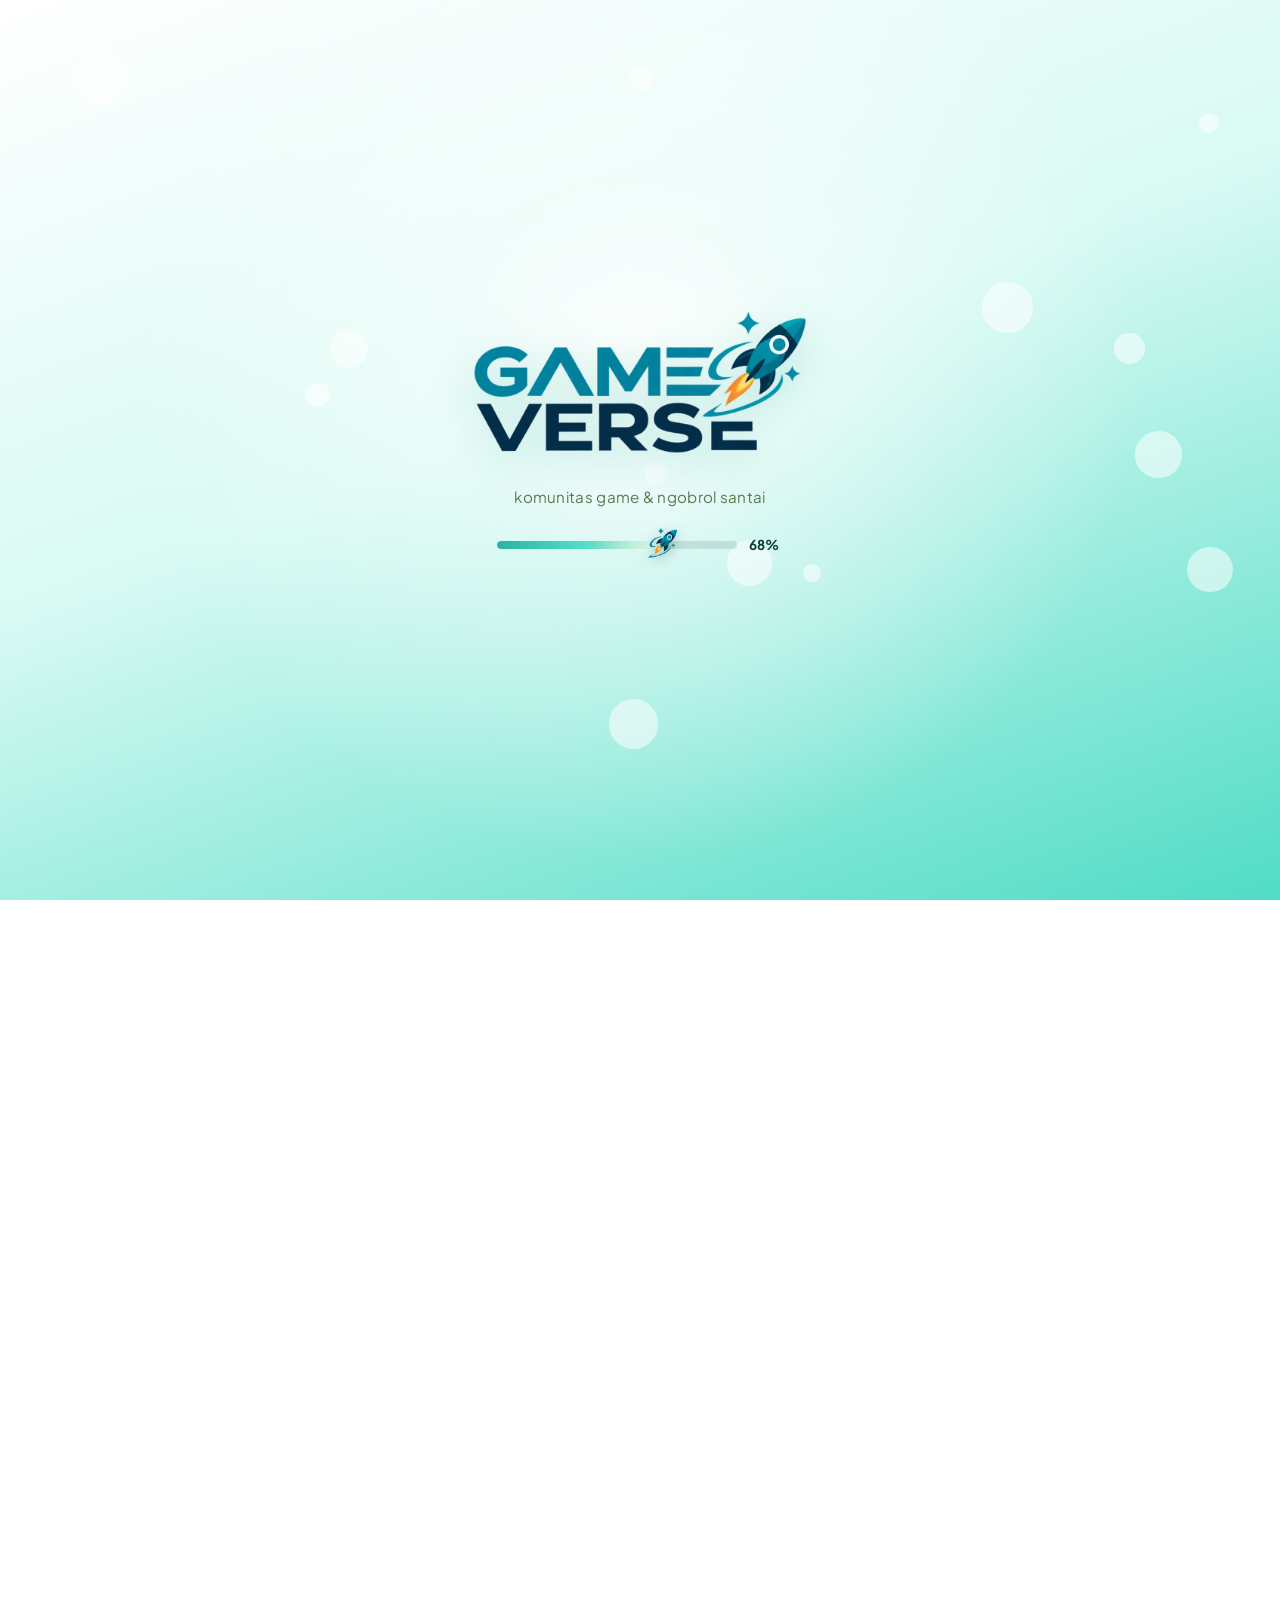
<file: index.html>
<!DOCTYPE html>
<html lang="id">
<head>
<meta charset="UTF-8">
<meta name="google-site-verification" content="y1XrAgXmKbqPlFZZrgS98Wt_0wJ_oxyxuY1QhLU-03Q" />
<script>
/* Terapkan tema sebelum halaman digambar, biar gak kedip putih di mode gelap */
(function () {
  try {
    var t = localStorage.getItem('gv_theme');
    if (t !== 'dark' && t !== 'light') t = window.matchMedia('(prefers-color-scheme: dark)').matches ? 'dark' : 'light';
    document.documentElement.setAttribute('data-theme', t);
  } catch (e) { document.documentElement.setAttribute('data-theme', 'light'); }
})();
</script>
<meta name="viewport" content="width=device-width, initial-scale=1, viewport-fit=cover">
<title>Game Verse | Komunitas Discord: Mabar, Ngobrol, Naik Level</title>
<meta name="description" content="Komunitas Discord buat mabar, ngobrol santai, dan naik level bareng. Ada voice leveling, event rutin, economy game, KTP digital, dan banyak lagi.">
<meta name="theme-color" content="#50dcc5" id="themeColor">
<link rel="canonical" href="https://marvinalvarro.github.io/GameVerse/">

<!-- Preview saat link dibagikan (Discord, WhatsApp, dll) -->
<meta property="og:type" content="website">
<meta property="og:site_name" content="Game Verse">
<meta property="og:locale" content="id_ID">
<meta property="og:title" content="Game Verse | Komunitas Discord buat Mabar &amp; Ngobrol">
<meta property="og:description" content="Tempat nongkrong, mabar, dan naik level bareng. Ada voice leveling, event rutin, KTP digital, dan banyak lagi. Gabung sekarang!">
<meta property="og:url" content="https://marvinalvarro.github.io/GameVerse/">
<meta property="og:image" content="https://marvinalvarro.github.io/GameVerse/img/og-3.jpg">
<meta property="og:image:type" content="image/jpeg">
<meta property="og:image:alt" content="Game Verse, komunitas Discord buat mabar, ngobrol, dan naik level bareng">
<meta property="og:image:width" content="1200">
<meta property="og:image:height" content="630">
<meta name="twitter:card" content="summary_large_image">
<meta name="twitter:title" content="Game Verse | Komunitas Discord buat Mabar &amp; Ngobrol">
<meta name="twitter:description" content="Tempat nongkrong, mabar, dan naik level bareng. Ada voice leveling, event rutin, KTP digital, dan banyak lagi. Gabung sekarang!">
<meta name="twitter:image" content="https://marvinalvarro.github.io/GameVerse/img/og-3.jpg">
<meta name="twitter:image:alt" content="Game Verse, komunitas Discord buat mabar, ngobrol, dan naik level bareng">

<meta name="robots" content="index,follow,max-image-preview:large">
<link rel="manifest" href="manifest.webmanifest">
<meta name="mobile-web-app-capable" content="yes">
<meta name="apple-mobile-web-app-capable" content="yes">
<meta name="apple-mobile-web-app-title" content="Game Verse">
<link rel="icon" type="image/png" href="img/favicon.png?v=2">
<link rel="apple-touch-icon" href="img/apple-touch-icon.png?v=2">

<script type="application/ld+json">
{
 "@context": "https://schema.org",
 "@graph": [
  {
   "@type": "WebSite",
   "name": "Game Verse",
   "url": "https://marvinalvarro.github.io/GameVerse/",
   "inLanguage": "id"
  },
  {
   "@type": "Organization",
   "name": "Game Verse",
   "url": "https://marvinalvarro.github.io/GameVerse/",
   "logo": "https://marvinalvarro.github.io/GameVerse/img/icon-512.png",
   "description": "Komunitas Discord buat mabar, ngobrol santai, dan naik level bareng.",
   "sameAs": [
    "https://discord.gg/N8Wg9Zv3z5"
   ]
  }
 ]
}
</script>
<script type="application/ld+json">
{
 "@context": "https://schema.org",
 "@type": "FAQPage",
 "mainEntity": [
  {
   "@type": "Question",
   "name": "Gimana cara gabung?",
   "acceptedAnswer": {
    "@type": "Answer",
    "text": "Klik tombol Join Server di atas, nanti kamu diarahkan ke Discord. Gratis, tinggal klik dan masuk."
   }
  },
  {
   "@type": "Question",
   "name": "Apa saja aturan servernya?",
   "acceptedAnswer": {
    "@type": "Answer",
    "text": "Singkatnya: saling menghormati, tanpa spam, tanpa promosi, dan tanpa konten terlarang. Aturan lengkapnya ada 11 poin, baca di tab Panduan."
   }
  },
  {
   "@type": "Question",
   "name": "Gimana cara naik level?",
   "acceptedAnswer": {
    "@type": "Answer",
    "text": "Aktif ngobrol di chat dan nongkrong di voice channel. XP terkumpul otomatis. Ketik .rank di server buat cek posisimu."
   }
  },
  {
   "@type": "Question",
   "name": "Gimana cek coin dan main game?",
   "acceptedAnswer": {
    "@type": "Answer",
    "text": "Ketik .balance buat cek saldo coin. Game yang tersedia antara lain slot, blackjack, tebak angka, tic-tac-toe, dan trivia. Ketik .help buat lihat semua command."
   }
  },
  {
   "@type": "Question",
   "name": "Gimana bikin KTP atau CV Ta'aruf?",
   "acceptedAnswer": {
    "@type": "Answer",
    "text": "Buka kartunya di bagian Coba Langsung, ikuti langkah bergambarnya, lalu klik tombol Buat KTP atau Buat CV di channel-nya."
   }
  },
  {
   "@type": "Question",
   "name": "Kenapa streak aku reset ke 0?",
   "acceptedAnswer": {
    "@type": "Answer",
    "text": "Streak reset kalau kelewat sehari tanpa saling tag dengan temanmu. Kalian berdua harus saling tag setiap hari biar apinya terus nyala."
   }
  },
  {
   "@type": "Question",
   "name": "Ultahku kok gak diucapin bot?",
   "acceptedAnswer": {
    "@type": "Answer",
    "text": "Pastikan kamu sudah daftar lewat tombol Daftar Ulang Tahun di channel Ultah, dengan format tanggal DD-MM-YYYY, contoh 17-08-2005."
   }
  },
  {
   "@type": "Question",
   "name": "Bisa dipasang di layar HP?",
   "acceptedAnswer": {
    "@type": "Answer",
    "text": "Bisa. Di Chrome Android: menu titik tiga lalu Tambahkan ke layar utama. Di iPhone (Safari): tombol bagikan lalu Tambah ke Layar Utama. Setelah itu web ini terbuka seperti aplikasi."
   }
  },
  {
   "@type": "Question",
   "name": "Ini server resmi Discord?",
   "acceptedAnswer": {
    "@type": "Answer",
    "text": "Bukan. Game Verse adalah komunitas independen dan tidak berafiliasi dengan Discord."
   }
  }
 ]
}
</script>

<link rel="preconnect" href="https://fonts.googleapis.com">
<link rel="preconnect" href="https://fonts.gstatic.com" crossorigin>
<link href="https://fonts.googleapis.com/css2?family=Baloo+2:wght@500;700;800&family=Plus+Jakarta+Sans:wght@400;500;600;700&display=swap" rel="stylesheet">
<link rel="stylesheet" href="style.css?v=21">
</head>
<body>

<div class="blob-field" aria-hidden="true">
  <div class="blob blob1"></div>
  <div class="blob blob2"></div>
  <div class="blob blob3"></div>
  <div class="blob blob4"></div>
</div>

<div id="splash" aria-hidden="true">
  <div class="sp-stack">
    <div class="sp-logo-wrap">
      <img class="sp-logo-img lg-light" src="img/logo.webp" alt="" width="900" height="398">
      <img class="sp-logo-img lg-dark" src="img/logo-dark.webp" alt="" width="900" height="398">
    </div>
    <div class="splash-tag">komunitas game &amp; ngobrol santai</div>
    <div class="sp-progress">
      <div class="sp-track">
        <div class="sp-bar"><i id="spFill"></i></div>
        <img class="sp-rk lg-light" id="spRocket" src="img/mark.webp" alt="" width="34" height="35">
        <img class="sp-rk lg-dark" src="img/mark-dark.webp" alt="" width="34" height="35">
      </div>
      <span id="spPct">0%</span>
    </div>
    <p class="sp-tip" id="spTip"></p>
  </div>
</div>
</div>

<main id="main">
  <!-- Pengumuman: muncul otomatis kalau GV_CONFIG.announcement.text diisi di script.js -->
  <div class="announce" id="announce" hidden>
    <span class="ann-ico" aria-hidden="true">📢</span>
    <p><span id="annText"></span> <a id="annLink" href="#" target="_blank" rel="noopener" hidden></a></p>
    <button class="ann-close" id="annClose" type="button" aria-label="Tutup pengumuman">✕</button>
  </div>
  <header>
    <a class="logo-sm" href="#atas" aria-label="Game Verse">
      <img class="lg-mark lg-light" src="img/mark.webp" alt="" width="36" height="37">
      <img class="lg-mark lg-dark" src="img/mark-dark.webp" alt="" width="36" height="37">
      <span class="lg-text"><span class="g">Game</span> Verse</span>
    </a>
    <nav class="top-nav" aria-label="Navigasi utama">
      <button type="button" data-nav="0">Fitur</button>
      <button type="button" data-nav="1">Coba Langsung</button>
      <button type="button" data-nav="2">Panduan</button>
      <button type="button" data-nav="3">Level &amp; Galeri</button>
      <button type="button" data-nav="4">FAQ</button>
      <button type="button" data-nav="5">Masukan</button>
    </nav>
    <div class="header-actions">
      <div class="lang-switch" role="group" aria-label="Bahasa / Language"><button type="button" data-lang="id" aria-pressed="true" class="active">ID</button><button type="button" data-lang="en" aria-pressed="false">EN</button></div>
      <button class="theme-switch" id="themeToggle" data-theme-toggle type="button" role="switch" aria-checked="false" aria-label="Mode gelap" title="Ganti tema terang / gelap">
        <svg class="ts-ico ts-moon" viewBox="0 0 32 32" aria-hidden="true">
          <path d="M10.5 3.5A13 13 0 1 1 3.5 22.5 10.2 10.2 0 0 0 10.5 3.5z"/>
          <path class="ts-spark" d="M7.5 4.5l1.1 2.9 2.9 1.1-2.9 1.1-1.1 2.9-1.1-2.9-2.9-1.1 2.9-1.1z"/>
          <path class="ts-spark" d="M13.2 14.2l.7 1.8 1.8.7-1.8.7-.7 1.8-.7-1.8-1.8-.7 1.8-.7z"/>
        </svg>
        <span class="ts-track" aria-hidden="true"><span class="ts-knob"></span></span>
        <svg class="ts-ico ts-sun" viewBox="0 0 32 32" aria-hidden="true">
          <circle cx="16" cy="16" r="6.2"/>
          <path d="M16 2.2l2.3 4.6h-4.6z" transform="rotate(0 16 16)"/><path d="M16 2.2l2.3 4.6h-4.6z" transform="rotate(45 16 16)"/><path d="M16 2.2l2.3 4.6h-4.6z" transform="rotate(90 16 16)"/><path d="M16 2.2l2.3 4.6h-4.6z" transform="rotate(135 16 16)"/><path d="M16 2.2l2.3 4.6h-4.6z" transform="rotate(180 16 16)"/><path d="M16 2.2l2.3 4.6h-4.6z" transform="rotate(225 16 16)"/><path d="M16 2.2l2.3 4.6h-4.6z" transform="rotate(270 16 16)"/><path d="M16 2.2l2.3 4.6h-4.6z" transform="rotate(315 16 16)"/>
        </svg>
      </button>
      <a class="btn btn-primary" href="https://discord.gg/N8Wg9Zv3z5" target="_blank" rel="noopener">Join Server</a>
      <button class="burger" id="menuToggle" type="button" aria-label="Buka menu" aria-expanded="false" aria-controls="menuDrawer"><span></span><span></span><span></span></button>
    </div>
  </header>

  <div class="top">
  <section class="hero" id="atas">
    <h1>Tempat nongkrong, mabar, dan <em>naik level</em> bareng.</h1>
    <p>Game Verse itu komunitas Discord buat siapa aja yang suka main game, ngobrol santai, atau sekadar cari temen baru. Ada voice leveling, event rutin, sampai economy game—semua dalam satu server.</p>
    <div class="hero-ctas">
      <a class="btn btn-primary" href="https://discord.gg/N8Wg9Zv3z5" target="_blank" rel="noopener">Gabung Sekarang</a>
      <a class="btn btn-ghost" id="seeFeatures" href="#fitur">Lihat Fitur</a>
    </div>
  </section>

  <div class="stats reveal">
    <div class="stat"><b id="statMembers">340+</b><span>Member</span></div>
    <div class="stat"><b>15+</b><span>Channel &amp; Voice</span></div>
    <div class="stat"><b id="statOnline">24/7</b><span id="statOnlineLabel">Aktif Ngobrol</span></div>
  </div>

  <!-- Event berikutnya (dihitung otomatis dari jadwal di script.js) -->
  <section class="next-event reveal" aria-label="Event berikutnya">
    <button class="card event-card" data-modal="event" type="button">
      <div class="icon" aria-hidden="true">🎉</div>
      <div class="ev-body">
        <span class="ev-label">Event berikutnya</span>
        <h3 id="evName">Mabar Night</h3>
        <p id="evWhen">Cek jadwal lengkapnya</p>
      </div>
      <span class="go-tag">Jadwal ⌄</span>
    </button>
  </section>

  <!-- Member online (dari Widget Discord): muncul otomatis kalau Server Widget diaktifkan -->
  <section class="online-now" id="onlineNow" hidden></section>

  <!-- Hiasan di kanan hero (hanya tampil di layar lebar) -->
  <aside class="hero-art" aria-hidden="true">
    <div class="art-glow"></div>
    <img class="art art-ktp" src="img/ktp-3.webp" alt="" loading="lazy">
    <img class="art art-cv" src="img/cv-2.webp" alt="" loading="lazy">
    <img class="art art-ultah" src="img/ultah-3.webp" alt="" loading="lazy">
  </aside>
  </div>

  <section class="features" id="fitur">
    <h2>Yang bisa kamu temuin di sini</h2>
    <p class="section-sub">Pilih bagian yang mau kamu lihat, atau geser ke samping.</p>

    <div class="tabbar" id="tabbar" role="tablist" aria-label="Bagian situs">
      <button class="tab-pill active" type="button" role="tab" aria-selected="true" data-page="0"><span aria-hidden="true">🧩</span>Fitur</button>
      <button class="tab-pill" type="button" role="tab" aria-selected="false" data-page="1"><span aria-hidden="true">🎮</span>Coba Langsung</button>
      <button class="tab-pill" type="button" role="tab" aria-selected="false" data-page="2"><span aria-hidden="true">🧭</span>Panduan</button>
      <button class="tab-pill" type="button" role="tab" aria-selected="false" data-page="3"><span aria-hidden="true">🏆</span>Level &amp; Galeri</button>
      <button class="tab-pill" type="button" role="tab" aria-selected="false" data-page="4"><span aria-hidden="true">❓</span>FAQ</button>
      <button class="tab-pill" type="button" role="tab" aria-selected="false" data-page="5"><span aria-hidden="true">💬</span>Masukan</button>
    </div>

    <!-- viewport = jendela yang motong slide (biar slide sebelah gak keliatan ngintip) -->
    <div class="mobile-viewport" id="mobileViewport">
      <div class="mobile-track" id="mobileTrack">
        <div class="features-group" id="fitur-server" role="tabpanel">
          <div class="group-label">Fitur Server (klik buat lihat contoh)</div>
          <div class="grid">
            <button class="card" data-modal="voice" type="button">
              <div class="icon">🎙️</div>
              <h3>Voice &amp; Chat Leveling</h3>
              <p>Makin aktif ngobrol atau nongkrong di voice, makin cepat naik level dan dapat role eksklusif.</p>
              <span class="go-tag">Lihat Leaderboard ⌄</span>
            </button>
            <button class="card" data-modal="economy" type="button">
              <div class="icon">🎲</div>
              <h3>Economy &amp; Mini Game</h3>
              <p>Main slot, blackjack, tebak angka, sampai kumpulin coin buat ditukar reward server.</p>
              <span class="go-tag">Lihat Daftar Command ⌄</span>
            </button>
            <button class="card" data-modal="event" type="button">
              <div class="icon">🎉</div>
              <h3>Event Rutin</h3>
              <p>Trivia, giveaway, sampai aktivitas seru rutin—selalu ada alasan buat mampir.</p>
              <span class="go-tag">Lihat Jadwal ⌄</span>
            </button>
          </div>
        </div>

        <div class="features-group" id="coba-langsung" role="tabpanel">
          <div class="group-label">Coba Langsung (klik buat lihat cara pakainya)</div>
          <div class="grid">
            <button class="card card-guide" data-guide="ktp" type="button">
              <div class="icon">🪪</div>
              <h3>KTP Digital</h3>
              <p>Bikin KTP warga Game Verse kamu sendiri, lengkap dengan desain custom.</p>
              <span class="go-tag">Lihat Cara Bikin</span>
            </button>
            <button class="card card-guide" data-guide="cv" type="button">
              <div class="icon">💌</div>
              <h3>CV Ta'aruf</h3>
              <p>Bikin CV ta'aruf buat yang lagi niat serius cari jodoh.</p>
              <span class="go-tag">Lihat Cara Bikin</span>
            </button>
            <button class="card card-guide" data-guide="streak" type="button">
              <div class="icon">🔥</div>
              <h3>Streak Harian</h3>
              <p>TikTok Streak tapi di Discord! Saling tag teman tiap hari biar api streak kalian gak padam.</p>
              <span class="go-tag">Lihat Cara Main</span>
            </button>
            <button class="card card-guide" data-guide="ultah" type="button">
              <div class="icon">🎂</div>
              <h3>Ultah</h3>
              <p>Daftarin tanggal lahir kamu, bot bakal otomatis ngucapin pas hari-H.</p>
              <span class="go-tag">Lihat Cara Daftar</span>
            </button>
          </div>
        </div>

        <!-- Halaman 3: Panduan & Aturan -->
        <div class="features-group" id="page-panduan" role="tabpanel">
          <div class="group-label">Panduan &amp; Aturan (klik buat baca)</div>
          <div class="grid">
            <button class="card card-doc" data-doc="rules" type="button">
              <div class="icon">📜</div>
              <h3>Aturan Server</h3>
              <p>11 aturan biar server tetap nyaman buat semua orang. Baca dulu sebelum ikut ngobrol.</p>
              <span class="go-tag">Baca Aturan</span>
            </button>
            <button class="card card-doc" data-doc="start" type="button">
              <div class="icon">🧭</div>
              <h3>Panduan Awal Bermain</h3>
              <p>Baru main Discord? Ini cara ngobrol, ambil role game, sampai minta bantuan admin.</p>
              <span class="go-tag">Baca Panduan</span>
            </button>
            <button class="card card-doc" data-doc="template" type="button">
              <div class="icon">🧩</div>
              <h3>Template Server Gratis</h3>
              <p>Mau bikin server sendiri tapi males ngatur channel dan role? Ambil yang sudah jadi.</p>
              <span class="go-tag">Lihat Template</span>
            </button>
          </div>
        </div>

        <!-- Halaman 4: Level & Galeri -->
        <div class="features-group" id="page-level" role="tabpanel">
  <!-- Cara naik level -->
  <div class="sec levels" id="level">
    <h2>Cara naik level</h2>
    <p class="section-sub">Makin aktif, makin tinggi levelmu. Gak perlu diatur manual, semuanya otomatis.</p>
    <ol class="steps">
      <li class="step"><span class="num">1</span><div class="step-ico" aria-hidden="true">💬</div><h3>Ngobrol &amp; nongkrong</h3><p>Aktif di chat dan duduk di voice channel bareng member lain.</p></li>
      <li class="step"><span class="num">2</span><div class="step-ico" aria-hidden="true">⭐</div><h3>Kumpulin XP</h3><p>Makin sering aktif, makin banyak XP yang kamu dapat.</p></li>
      <li class="step"><span class="num">3</span><div class="step-ico" aria-hidden="true">🚀</div><h3>Naik level</h3><p>Pantau posisimu kapan aja lewat command <code>.rank</code> di server.</p></li>
      <li class="step"><span class="num">4</span><div class="step-ico" aria-hidden="true">🏅</div><h3>Dapat role eksklusif</h3><p>Level tertentu membuka role spesial yang gak dimiliki semua orang.</p></li>
    </ol>
    <div class="tiers" id="tiers" hidden></div>
  </div>

  <!-- Sekilas isi server (galeri) -->
  <div class="sec gallery" id="galeri">
    <h2>Sekilas isi server</h2>
    <p class="section-sub">Geser buat lihat lebih banyak. Klik gambarnya buat memperbesar.</p>
    <div class="gallery-track" id="galleryTrack">
      <button class="shot" type="button" data-full="img/ktp-3.webp" data-cap="KTP warga Game Verse"><img src="img/ktp-3.webp" alt="Contoh KTP warga Game Verse" loading="lazy"><span>KTP warga</span></button>
      <button class="shot" type="button" data-full="img/ultah-3.webp" data-cap="Kartu ucapan ulang tahun"><img src="img/ultah-3.webp" alt="Kartu ucapan ulang tahun dari bot" loading="lazy"><span>Ucapan ultah</span></button>
      <button class="shot" type="button" data-full="img/cv-2.webp" data-cap="CV Ta'aruf"><img src="img/cv-2.webp" alt="Contoh CV Ta'aruf" loading="lazy"><span>CV Ta'aruf</span></button>
      <button class="shot" type="button" data-full="img/ultah-1.webp" data-cap="Poster daftar ulang tahun"><img src="img/ultah-1.webp" alt="Poster daftar ulang tahun" loading="lazy"><span>Daftar ultah</span></button>
      <button class="shot" type="button" data-full="img/streak-1.webp" data-cap="Streak harian di channel"><img src="img/streak-1.webp" alt="Channel streak harian" loading="lazy"><span>Streak harian</span></button>
    </div>
  </div>

  <!-- Member spotlight: muncul otomatis kalau GV_CONFIG.spotlight.name diisi -->
  <div class="sec spot" id="spotlight" hidden>
    <h2 id="spotTitle">Member of the Month</h2>
    <div class="spot-card" id="spotCard"></div>
  </div>

  <!-- Testimoni: muncul otomatis kalau kamu isi di script.js (GV_CONFIG.testimonials) -->
  <div class="sec testi" id="testimoni" hidden>
    <h2>Kata mereka</h2>
    <p class="section-sub">Cerita dari member Game Verse.</p>
    <div class="testi-grid" id="testiGrid"></div>
  </div>

  <!-- Tim: muncul otomatis kalau kamu isi di script.js (GV_CONFIG.team) -->
  <div class="sec team" id="tim" hidden>
    <h2>Tim di balik layar</h2>
    <p class="section-sub">Admin dan moderator yang jagain server.</p>
    <div class="team-grid" id="teamGrid"></div>
  </div>

        </div>

        <!-- Halaman 5: FAQ -->
        <div class="features-group" id="page-faq" role="tabpanel">
  <!-- FAQ & aturan -->
  <div class="sec faq" id="faq">
    <h2>Tanya jawab &amp; aturan</h2>
    <p class="section-sub">Jawaban cepat buat pertanyaan yang sering muncul.</p>

    <div class="qa-list">
      <details class="qa">
        <summary>Gimana cara gabung?</summary>
        <div class="qa-body">Klik tombol <b>Join Server</b> di atas, nanti kamu diarahkan ke Discord. Gratis, tinggal klik dan masuk.</div>
      </details>
      <details class="qa">
        <summary>Apa saja aturan servernya?</summary>
        <div class="qa-body">Singkatnya: saling menghormati, tanpa spam, tanpa promosi, dan tanpa konten terlarang. Aturan lengkapnya ada 11 poin, baca di <a href="#panduan" data-gopage="2">tab Panduan</a>.</div>
      </details>
      <details class="qa">
        <summary>Gimana cara naik level?</summary>
        <div class="qa-body">Aktif ngobrol di chat dan nongkrong di voice channel. XP terkumpul otomatis. Ketik <code>.rank</code> di server buat cek posisimu.</div>
      </details>
      <details class="qa">
        <summary>Gimana cek coin dan main game?</summary>
        <div class="qa-body">Ketik <code>.balance</code> buat cek saldo coin. Game yang tersedia antara lain slot, blackjack, tebak angka, tic-tac-toe, dan trivia. Ketik <code>.help</code> buat lihat semua command.</div>
      </details>
      <details class="qa">
        <summary>Gimana bikin KTP atau CV Ta'aruf?</summary>
        <div class="qa-body">Buka kartunya di bagian <b>Coba Langsung</b>, ikuti langkah bergambarnya, lalu klik tombol Buat KTP atau Buat CV di channel-nya.</div>
      </details>
      <details class="qa">
        <summary>Kenapa streak aku reset ke 0?</summary>
        <div class="qa-body">Streak reset kalau kelewat sehari tanpa saling tag dengan temanmu. Kalian berdua harus saling tag setiap hari biar apinya terus nyala.</div>
      </details>
      <details class="qa">
        <summary>Ultahku kok gak diucapin bot?</summary>
        <div class="qa-body">Pastikan kamu sudah daftar lewat tombol <b>Daftar Ulang Tahun</b> di channel Ultah, dengan format tanggal <code>DD-MM-YYYY</code>, contoh 17-08-2005.</div>
      </details>
      <details class="qa">
        <summary>Bisa dipasang di layar HP?</summary>
        <div class="qa-body">Bisa. Di Chrome Android: menu titik tiga lalu <b>Tambahkan ke layar utama</b>. Di iPhone (Safari): tombol bagikan lalu <b>Tambah ke Layar Utama</b>. Setelah itu web ini terbuka seperti aplikasi.</div>
      </details>
      <details class="qa">
        <summary>Ini server resmi Discord?</summary>
        <div class="qa-body">Bukan. Game Verse adalah komunitas independen dan tidak berafiliasi dengan Discord.</div>
      </details>
    </div>

  </div>

        </div>

        <!-- Halaman 6: Masukan -->
        <div class="features-group" id="page-masukan" role="tabpanel">
  <!-- Rating dan ulasan: muncul otomatis kalau GV_CONFIG.reviews diisi di script.js -->
  <div class="sec reviews" id="ulasan" hidden>
    <h2>Rating dan ulasan</h2>
    <div class="rv-top">
      <div class="rv-score"><b id="rvAvg">0,0</b><div id="rvStars"></div><span id="rvCount"></span></div>
      <div class="rv-bars" id="rvBars"></div>
    </div>
    <div class="rv-list" id="rvList"></div>
  </div>

  <div class="voice" id="suara">
    <h2>Suara kamu penting</h2>
    <p class="section-sub">Kasih rating, kritik, atau usul fitur. Semua masuk langsung ke admin.</p>

    <div class="voice-box">
      <form class="vform" id="feedbackForm" novalidate>
        <fieldset class="stars">
          <legend>Seberapa seru Game Verse buat kamu?</legend>
          <div class="stars-row">
            <input type="radio" name="rating" id="star5" value="5"><label for="star5" title="5 bintang"><span class="sr-only">5 bintang</span>★</label>
            <input type="radio" name="rating" id="star4" value="4"><label for="star4" title="4 bintang"><span class="sr-only">4 bintang</span>★</label>
            <input type="radio" name="rating" id="star3" value="3"><label for="star3" title="3 bintang"><span class="sr-only">3 bintang</span>★</label>
            <input type="radio" name="rating" id="star2" value="2"><label for="star2" title="2 bintang"><span class="sr-only">2 bintang</span>★</label>
            <input type="radio" name="rating" id="star1" value="1"><label for="star1" title="1 bintang"><span class="sr-only">1 bintang</span>★</label>
          </div>
          <p class="star-hint" id="starHint">Pilih bintang dulu</p>
        </fieldset>

        <fieldset class="chips">
          <legend>Mau ngasih apa?</legend>
          <div class="chips-row">
            <label class="chip"><input type="radio" name="category" value="Kritik" checked><span>Kritik</span></label>
            <label class="chip"><input type="radio" name="category" value="Saran fitur"><span>Saran fitur</span></label>
            <label class="chip"><input type="radio" name="category" value="Laporan masalah"><span>Laporan masalah</span></label>
            <label class="chip"><input type="radio" name="category" value="Lainnya"><span>Lainnya</span></label>
          </div>
        </fieldset>

        <label class="field">
          <span>Nama Discord <em>(boleh dikosongin)</em></span>
          <input type="text" name="name" maxlength="40" autocomplete="off" placeholder="contoh: marvin.">
        </label>
        <label class="field">
          <span>Ceritain di sini <em>(opsional kalau sudah kasih bintang)</em></span>
          <textarea name="message" rows="4" maxlength="800" placeholder="Apa yang kamu suka, kurang nyaman, atau pengen ditambah?"></textarea>
        </label>
        <input class="hp" type="text" name="website" tabindex="-1" autocomplete="off" aria-hidden="true">
        <button class="btn btn-primary btn-submit" type="submit">Kirim Masukan</button>
        <p class="vstatus" role="status" aria-live="polite"></p>
      </form>
    </div>
  </div>

        </div>
      </div>
    </div>

    <div class="mobile-pager" id="mobilePager">
      <div class="dots" id="mobileDots">
        <button class="dot active" type="button" data-page="0" aria-label="Halaman 1"></button>
        <button class="dot" type="button" data-page="1" aria-label="Halaman 2"></button>
        <button class="dot" type="button" data-page="2" aria-label="Halaman 3"></button>
        <button class="dot" type="button" data-page="3" aria-label="Halaman 4"></button>
        <button class="dot" type="button" data-page="4" aria-label="Halaman 5"></button>
        <button class="dot" type="button" data-page="5" aria-label="Halaman 6"></button>
      </div>
      <div class="pager-row">
        <button class="next-btn" id="mobileNext" type="button">Lanjut</button>
      </div>
    </div>
  </section>

  <section class="cta-band">
    <h2>Siap gabung?</h2>
    <p>Satu klik doang, langsung bisa mabar dan ngobrol bareng <span id="ctaScale">ratusan</span> member lain.</p>
    <a class="btn btn-primary btn-lg" href="https://discord.gg/N8Wg9Zv3z5" target="_blank" rel="noopener">Join Game Verse →</a>
  </section>

  <footer>
    <img class="foot-logo lg-light" src="img/logo.webp" alt="Game Verse" width="900" height="398" loading="lazy">
    <img class="foot-logo lg-dark" src="img/logo-dark.webp" alt="Game Verse" width="900" height="398" loading="lazy">
    <div class="socials">
      <a class="social" href="https://discord.gg/N8Wg9Zv3z5" target="_blank" rel="noopener">Discord</a>
      <button class="social" type="button" data-share>Ajak teman</button>
      <button class="social" type="button" data-install hidden>Pasang di HP</button>
    </div>
    <p>© 2026 Game Verse. Bukan server resmi Discord, komunitas independen.</p>
  </footer>
</main>

<a class="float-join" id="floatJoin" href="https://discord.gg/N8Wg9Zv3z5" target="_blank" rel="noopener">Join Server</a>

<div class="menu-overlay" id="menuOverlay"></div>
<aside class="menu-drawer" id="menuDrawer" aria-label="Menu navigasi" inert>
  <div class="menu-head">
    <h2>Menu</h2>
    <button class="menu-close" id="menuClose" type="button" aria-label="Tutup menu">✕</button>
  </div>
  <nav class="pick-grid menu-list">
    <button class="pick" type="button" data-go="top"><span class="pi" aria-hidden="true">🏠</span><span><b>Beranda</b><small>Kembali ke bagian paling atas</small></span></button>
    <button class="pick" type="button" data-go="0"><span class="pi" aria-hidden="true">🧩</span><span><b>Fitur Server</b><small>Voice leveling, economy, event rutin</small></span></button>
    <button class="pick" type="button" data-go="1"><span class="pi" aria-hidden="true">🎮</span><span><b>Coba Langsung</b><small>KTP digital, CV Ta'aruf, streak, ultah</small></span></button>
    <button class="pick" type="button" data-go="2"><span class="pi" aria-hidden="true">🧭</span><span><b>Panduan &amp; Aturan</b><small>Aturan server, panduan awal, template</small></span></button>
    <button class="pick" type="button" data-go="3"><span class="pi" aria-hidden="true">🏆</span><span><b>Level &amp; Galeri</b><small>Cara naik level dan sekilas isi server</small></span></button>
    <button class="pick" type="button" data-go="4"><span class="pi" aria-hidden="true">❓</span><span><b>FAQ</b><small>Jawaban cepat buat pertanyaan umum</small></span></button>
    <button class="pick" type="button" data-go="5"><span class="pi" aria-hidden="true">💬</span><span><b>Kasih Masukan</b><small>Rating, kritik, dan saran fitur</small></span></button>
  </nav>
  <div class="menu-theme menu-lang">
    <div><b>Bahasa</b><small>Pilih bahasa tampilan</small></div>
    <div class="lang-switch" role="group" aria-label="Bahasa / Language"><button type="button" data-lang="id" aria-pressed="true" class="active">ID</button><button type="button" data-lang="en" aria-pressed="false">EN</button></div>
  </div>
  <div class="menu-theme">
    <div><b>Tampilan</b><small data-theme-label>Mode terang</small></div>
    <button class="theme-switch" data-theme-toggle type="button" role="switch" aria-checked="false" aria-label="Mode gelap" >
        <svg class="ts-ico ts-moon" viewBox="0 0 32 32" aria-hidden="true">
          <path d="M10.5 3.5A13 13 0 1 1 3.5 22.5 10.2 10.2 0 0 0 10.5 3.5z"/>
          <path class="ts-spark" d="M7.5 4.5l1.1 2.9 2.9 1.1-2.9 1.1-1.1 2.9-1.1-2.9-2.9-1.1 2.9-1.1z"/>
          <path class="ts-spark" d="M13.2 14.2l.7 1.8 1.8.7-1.8.7-.7 1.8-.7-1.8-1.8-.7 1.8-.7z"/>
        </svg>
        <span class="ts-track" aria-hidden="true"><span class="ts-knob"></span></span>
        <svg class="ts-ico ts-sun" viewBox="0 0 32 32" aria-hidden="true">
          <circle cx="16" cy="16" r="6.2"/>
          <path d="M16 2.2l2.3 4.6h-4.6z" transform="rotate(0 16 16)"/><path d="M16 2.2l2.3 4.6h-4.6z" transform="rotate(45 16 16)"/><path d="M16 2.2l2.3 4.6h-4.6z" transform="rotate(90 16 16)"/><path d="M16 2.2l2.3 4.6h-4.6z" transform="rotate(135 16 16)"/><path d="M16 2.2l2.3 4.6h-4.6z" transform="rotate(180 16 16)"/><path d="M16 2.2l2.3 4.6h-4.6z" transform="rotate(225 16 16)"/><path d="M16 2.2l2.3 4.6h-4.6z" transform="rotate(270 16 16)"/><path d="M16 2.2l2.3 4.6h-4.6z" transform="rotate(315 16 16)"/>
        </svg>
      </button>
  </div>
  <div class="menu-actions">
    <button class="btn btn-ghost" type="button" data-share>Ajak teman</button>
    <button class="btn btn-ghost" type="button" data-install hidden>Pasang di layar utama</button>
  </div>
  <a class="btn btn-primary btn-lg menu-join" href="https://discord.gg/N8Wg9Zv3z5" target="_blank" rel="noopener">Join Server</a>
</aside>

<div class="toast" id="toast" role="status" aria-live="polite"></div>

<div class="modal-overlay" id="modalOverlay">
  <div class="modal-box">
    <div class="modal-head">
      <h3 id="modalTitle"></h3>
      <button class="modal-close" id="modalClose" type="button" aria-label="Tutup">✕</button>
    </div>
    <div id="modalBody"></div>
  </div>
</div>

<script src="i18n.js?v=21"></script>
<script src="script.js?v=21"></script>
<script src="reviews-supabase.js?v=23"></script>

</body>
</html>
</file>
<file: style.css>
:root {
  --bg: #ffffff;
  --mint: #50dcc5;
  --mint-deep: #2bb3a0;
  --aqua: #bfe8c2;
  --panel: #f3fffc;
  --panel-line: rgba(0, 0, 0, 0.3);
  --ink: #0f3d3a;
  --muted: #5b7a4f;
  --btn-ink: #107c40;
  --radius: 14px;
  box-sizing: border-box;
  padding-top: env(safe-area-inset-top, 0px);
  padding-bottom: env(safe-area-inset-bottom, 0px);
}
*, *::before, *::after { box-sizing: inherit; }
html { scroll-padding-top: env(safe-area-inset-top, 0px); scroll-behavior: smooth; }
html, body {
  height: 100%;
  margin: 0;
  background: linear-gradient(160deg, #ffffff 0%, #d9faf4 35%, var(--mint) 100%);
  background-attachment: fixed;
  color: var(--ink);
  font-family: "Plus Jakarta Sans", sans-serif;
  overflow-x: hidden;
}

/* ===== Layar loading (splash) ===== */
#splash {
  position: fixed;
  inset: 0;
  z-index: 50;
  display: flex;
  align-items: center;
  justify-content: center;
  padding: 24px;
  overflow: hidden;
  background: linear-gradient(160deg, #ffffff 0%, #d9faf4 45%, var(--mint) 100%);
  clip-path: circle(150% at 50% 50%);
  transition: clip-path 0.95s cubic-bezier(0.7, 0, 0.2, 1), opacity 0.4s ease 0.6s;
}
#splash::before {
  content: "";
  position: absolute; inset: 0;
  background: radial-gradient(circle at 50% 40%, rgba(255, 255, 255, 0.75), transparent 60%);
  pointer-events: none;
}
html[data-theme="dark"] #splash::before { background: radial-gradient(circle at 50% 40%, rgba(80, 220, 197, 0.2), transparent 60%); }
/* keluar: lingkaran menutup ke tengah, halaman terbuka dari belakangnya */
#splash.hide { clip-path: circle(0% at 50% 50%); opacity: 0; pointer-events: none; }
.sp-stack { position: relative; z-index: 1; display: flex; flex-direction: column; align-items: center; text-align: center; }

.bubble {
  position: absolute;
  border-radius: 50%;
  background: rgba(255,255,255,0.55);
  animation: float 6s ease-in-out infinite;
}
@keyframes float { 0%,100% { transform: translateY(0); } 50% { transform: translateY(-16px); } }

/* logo GV + cincin + titik yang berputar */
.sp-orbit { position: relative; width: 132px; height: 132px; display: flex; align-items: center; justify-content: center; margin-bottom: 20px; }
.sp-logo {
  position: relative; z-index: 2;
  width: 88px; height: 88px; border-radius: 26px;
  display: flex; align-items: center; justify-content: center;
  background: linear-gradient(135deg, #e9fffb 0%, var(--mint) 100%);
  box-shadow: 0 18px 40px rgba(43, 179, 160, 0.45), inset 0 2px 0 rgba(255, 255, 255, 0.7);
  font-family: "Baloo 2", sans-serif; font-weight: 800; font-size: 2.3rem; letter-spacing: -0.02em;
  color: #0f3d3a;
  animation: sp-pop 0.7s cubic-bezier(0.2, 1.4, 0.4, 1) both, sp-breathe 2.6s ease-in-out 0.7s infinite;
}
@keyframes sp-pop { from { transform: scale(0.3) rotate(-18deg); opacity: 0; } to { transform: none; opacity: 1; } }
@keyframes sp-breathe { 0%, 100% { transform: translateY(0) scale(1); } 50% { transform: translateY(-5px) scale(1.04); } }
.sp-ring { position: absolute; inset: 14px; border-radius: 50%; border: 2px solid var(--mint); opacity: 0; animation: sp-ring 2.4s ease-out infinite; }
.sp-ring.r2 { animation-delay: 1.2s; }
@keyframes sp-ring { 0% { transform: scale(0.7); opacity: 0.7; } 100% { transform: scale(1.55); opacity: 0; } }
.sp-dot { position: absolute; top: 50%; left: 50%; width: 10px; height: 10px; margin: -5px 0 0 -5px; border-radius: 50%; background: var(--mint-deep); animation: sp-orbit 2.8s linear infinite; }
.sp-dot.d2 { width: 7px; height: 7px; margin: -3.5px 0 0 -3.5px; background: #ffc107; animation-duration: 3.4s; animation-delay: -0.95s; }
.sp-dot.d3 { width: 8px; height: 8px; margin: -4px 0 0 -4px; background: var(--aqua); border: 1.5px solid var(--mint-deep); animation-duration: 3.1s; animation-delay: -1.9s; animation-direction: reverse; }
@keyframes sp-orbit { from { transform: rotate(0deg) translateX(62px) rotate(0deg); } to { transform: rotate(360deg) translateX(62px) rotate(-360deg); } }

/* tulisan GAME VERSE naik satu-satu */
.splash-mark {
  font-family: "Baloo 2", sans-serif; font-weight: 800;
  font-size: clamp(2.2rem, 7vw, 3.6rem); letter-spacing: -0.01em; line-height: 1;
  display: flex; gap: 0.28em;
}
.splash-mark span { display: inline-block; animation: sp-rise 0.7s cubic-bezier(0.2, 0.9, 0.2, 1) both; }
.splash-mark span:first-child { color: var(--ink); animation-delay: 0.25s; }
.splash-mark span:last-child {
  background: linear-gradient(90deg, var(--mint-deep), #7be5d3);
  -webkit-background-clip: text; background-clip: text; color: transparent;
  animation-delay: 0.4s;
}
@keyframes sp-rise { from { transform: translateY(40%); opacity: 0; filter: blur(6px); } to { transform: none; opacity: 1; filter: none; } }
.splash-tag { margin-top: 12px; color: var(--muted); font-size: 0.95rem; letter-spacing: 0.02em; animation: sp-fade 0.8s ease 0.7s both; }
@keyframes sp-fade { from { opacity: 0; } to { opacity: 1; } }

/* bar kemajuan + persen + tips */
.sp-progress { margin-top: 30px; display: flex; align-items: center; gap: 12px; animation: sp-fade 0.6s ease 0.8s both; }
.sp-bar { width: min(240px, 56vw); height: 8px; border-radius: 999px; background: rgba(15, 61, 58, 0.12); overflow: hidden; }
html[data-theme="dark"] .sp-bar { background: rgba(255, 255, 255, 0.14); }
.sp-bar i { position: relative; display: block; width: 0; height: 100%; border-radius: inherit; background: linear-gradient(90deg, var(--mint-deep), var(--mint), #bfe8c2); }
.sp-bar i::after {
  content: ""; position: absolute; inset: 0;
  background: linear-gradient(110deg, transparent 30%, rgba(255, 255, 255, 0.65) 50%, transparent 70%);
  background-size: 200% 100%; animation: sp-shimmer 1.2s linear infinite;
}
@keyframes sp-shimmer { from { background-position: 200% 0; } to { background-position: -200% 0; } }
.sp-progress span { min-width: 3.4ch; text-align: left; font-variant-numeric: tabular-nums; font-weight: 700; font-size: 0.85rem; color: var(--ink); }
.sp-tip {
  margin: 18px 0 0; min-height: 1.5em; max-width: 34ch;
  color: var(--muted); font-size: 0.9rem; line-height: 1.5;
  opacity: 0; transform: translateY(6px);
  transition: opacity 0.3s ease, transform 0.3s ease;
}
.sp-tip.in { opacity: 1; transform: none; }

/* ===== Blob 3D background ===== */
.blob-field {
  position: fixed;
  inset: 0;
  z-index: 0;
  overflow: hidden;
  pointer-events: none;
}
.blob-field .blob {
  position: absolute;
  filter: blur(60px);
  opacity: 0.6;
  animation: blob-drift 16s ease-in-out infinite;
}
.blob1 {
  width: 440px; height: 420px;
  top: -120px; left: -120px;
  border-radius: 42% 58% 65% 35% / 45% 40% 60% 55%;
  background: radial-gradient(circle at 32% 28%, #ffffff 0%, var(--mint) 55%, var(--mint-deep) 100%);
}
.blob2 {
  width: 380px; height: 360px;
  top: 22%; right: -140px;
  border-radius: 58% 42% 40% 60% / 55% 60% 40% 45%;
  background: radial-gradient(circle at 65% 30%, #ffffff 0%, var(--aqua) 50%, var(--mint) 100%);
  animation-delay: 3.5s;
}
.blob3 {
  width: 320px; height: 300px;
  bottom: -120px; left: 18%;
  border-radius: 50% 50% 38% 62% / 42% 55% 45% 58%;
  background: radial-gradient(circle at 40% 40%, #ffffff 0%, var(--mint-deep) 65%, var(--ink) 130%);
  opacity: 0.32;
  animation-delay: 7s;
}
.blob4 {
  width: 260px; height: 260px;
  bottom: 8%; right: 6%;
  border-radius: 55% 45% 60% 40% / 50% 45% 55% 50%;
  background: radial-gradient(circle at 35% 35%, #ffffff 0%, var(--aqua) 60%, var(--mint-deep) 100%);
  opacity: 0.45;
  animation-delay: 1.5s;
}
@keyframes blob-drift {
  0%, 100% { transform: translate(0, 0) scale(1) rotate(0deg); }
  50% { transform: translate(26px, -22px) scale(1.07) rotate(8deg); }
}
@media (prefers-reduced-motion: reduce) {
  .blob-field .blob { animation: none; }
}

/* ===== Main site ===== */
main {
  position: relative;
  z-index: 1;
  opacity: 0;
  transition: opacity 0.8s ease 0.3s;
}
main.show { opacity: 1; }

header {
  position: sticky;
  top: env(safe-area-inset-top, 0px);
  display: flex;
  align-items: center;
  justify-content: space-between;
  padding: 20px clamp(20px, 5vw, 56px);
  background: rgba(255,255,255,0.55);
  -webkit-backdrop-filter: blur(10px);
  backdrop-filter: blur(10px);
  border-bottom: 1px solid var(--panel-line);
  z-index: 10;
}
.logo-sm {
  font-family: "Baloo 2", sans-serif;
  font-weight: 700;
  font-size: 1.05rem;
}
.logo-sm .g { color: var(--mint-deep); }
.btn {
  font-family: "Plus Jakarta Sans", sans-serif;
  font-weight: 600;
  font-size: 0.9rem;
  text-decoration: none;
  padding: 10px 20px;
  min-height: 44px;
  display: inline-flex;
  align-items: center;
  justify-content: center;
  border-radius: 999px;
  border: none;
  cursor: pointer;
  transition: transform 0.15s ease, box-shadow 0.15s ease;
}
.btn-primary {
  background: var(--aqua);
  color: var(--btn-ink);
  font-weight: 700;
}
.btn-primary:hover { transform: translateY(-1px); box-shadow: 0 8px 22px rgba(80,220,197,0.45); }

.hero {
  padding: clamp(60px, 10vw, 110px) clamp(20px, 5vw, 56px) clamp(40px, 7vw, 70px);
  max-width: 760px;
  margin: 0 auto;
  text-align: center;
}
.hero h1 {
  font-family: "Baloo 2", sans-serif;
  font-weight: 700;
  font-size: clamp(2rem, 5.2vw, 3.4rem);
  line-height: 1.08;
  margin: 0 0 20px;
  color: var(--ink);
}
.hero h1 em {
  font-style: normal;
  color: var(--mint-deep);
}
.hero p {
  color: var(--muted);
  font-size: 1.05rem;
  line-height: 1.6;
  margin: 0 auto 32px;
  max-width: 54ch;
}
.hero-ctas { display: flex; gap: 14px; justify-content: center; flex-wrap: wrap; }
.btn-ghost {
  background: transparent;
  color: var(--ink);
  border: 1px solid var(--panel-line);
}
.btn-ghost:hover { border-color: var(--mint); background: var(--panel); }

.stats {
  display: flex;
  justify-content: center;
  gap: clamp(24px, 6vw, 64px);
  padding: 0 20px 70px;
  flex-wrap: wrap;
}
.stat { text-align: center; }
.stat b {
  display: block;
  font-family: "Baloo 2", sans-serif;
  font-size: 1.8rem;
  color: var(--mint-deep);
}
.stat span { color: var(--muted); font-size: 0.85rem; }

.features {
  max-width: 1040px;
  margin: 0 auto;
  padding: 0 clamp(20px, 5vw, 56px) 40px;
  scroll-margin-top: 90px;
}
.features h2 {
  font-family: "Baloo 2", sans-serif;
  font-size: clamp(1.4rem, 3vw, 1.9rem);
  text-align: center;
  margin: 0 0 8px;
  color: var(--ink);
}
.features .section-sub {
  text-align: center;
  color: var(--muted);
  font-size: 0.85rem;
  margin: 0 0 24px;
}
.features-group + .features-group { margin-top: 44px; }
.group-label {
  display: flex;
  align-items: center;
  gap: 10px;
  margin: 0 0 16px;
  font-size: 0.78rem;
  font-weight: 700;
  letter-spacing: 0.06em;
  text-transform: uppercase;
  color: var(--muted);
}
.group-label::after {
  content: "";
  flex: 1;
  height: 1px;
  background: var(--panel-line);
}
.grid {
  display: grid;
  grid-template-columns: repeat(auto-fit, minmax(200px, 1fr));
  gap: 18px;
}

/* Card info — bisa diklik, munculin modal detail (Voice/Economy/Event) */
.card {
  background: var(--panel);
  border: 1px solid var(--panel-line);
  border-radius: var(--radius);
  box-shadow: 0 4px 14px rgba(15,61,58,0.08);
  padding: 26px 22px;
  display: block;
  width: 100%;
  text-align: left;
  font-family: inherit;
  cursor: pointer;
  transition: transform 0.15s ease, box-shadow 0.15s ease, border-color 0.15s ease;
}
@media (hover: hover) {
  .card:hover {
    box-shadow: 0 14px 28px rgba(15,61,58,0.16);
    border-color: var(--mint-deep);
  }
}
.card .icon {
  width: 38px; height: 38px;
  border-radius: 10px;
  background: rgba(191,232,194,0.6);
  color: var(--mint-deep);
  display: flex; align-items: center; justify-content: center;
  margin-bottom: 16px;
  font-size: 1.1rem;
}
.card h3 { margin: 0 0 8px; font-size: 1.02rem; font-weight: 600; color: var(--ink); }
.card p { margin: 0 0 14px; color: var(--muted); font-size: 0.9rem; line-height: 1.55; }
.card .go-tag {
  display: inline-flex;
  align-items: center;
  gap: 4px;
  font-size: 0.78rem;
  font-weight: 700;
  color: var(--mint-deep);
}

/* Card channel (bisa diklik — KTP/CV/Streak/Ultah) */
a.card {
  text-decoration: none;
  color: inherit;
}
a.card .icon { background: var(--aqua); }

/* ===== Modal ===== */
.modal-overlay {
  position: fixed;
  inset: 0;
  background: rgba(10,30,28,0.45);
  -webkit-backdrop-filter: blur(3px);
  backdrop-filter: blur(3px);
  display: flex;
  align-items: center;
  justify-content: center;
  padding: 20px;
  padding-top: calc(20px + env(safe-area-inset-top, 0px));
  padding-bottom: calc(20px + env(safe-area-inset-bottom, 0px));
  z-index: 100;
  opacity: 0;
  pointer-events: none;
  transition: opacity 0.2s ease;
}
.modal-overlay.open { opacity: 1; pointer-events: auto; }
.modal-box {
  background: #ffffff;
  border-radius: 18px;
  max-width: 480px;
  width: 100%;
  max-height: 80vh;
  overflow-y: auto;
  padding: 28px 26px;
  transform: translateY(16px) scale(0.98);
  transition: transform 0.25s ease;
  box-shadow: 0 30px 60px rgba(15,61,58,0.3);
}
.modal-overlay.open .modal-box { transform: translateY(0) scale(1); }
.modal-head {
  display: flex;
  align-items: center;
  justify-content: space-between;
  margin-bottom: 16px;
}
.modal-head h3 {
  margin: 0;
  font-family: "Baloo 2", sans-serif;
  font-size: 1.25rem;
  color: var(--ink);
}
.modal-close {
  background: var(--panel);
  border: none;
  width: 30px; height: 30px;
  border-radius: 50%;
  color: var(--ink);
  font-size: 1rem;
  cursor: pointer;
  line-height: 1;
}
.rank-row {
  display: flex;
  align-items: center;
  gap: 10px;
  padding: 8px 0;
  border-bottom: 1px solid var(--panel-line);
  font-size: 0.88rem;
}
.rank-row:last-child { border-bottom: none; }
.rank-row .num {
  width: 22px;
  font-weight: 700;
  color: var(--mint-deep);
}
.rank-row .avatar {
  width: 30px; height: 30px;
  border-radius: 50%;
  background: var(--aqua);
  color: var(--btn-ink);
  display: flex; align-items: center; justify-content: center;
  font-weight: 700;
  font-size: 0.8rem;
}
.rank-row .name { flex: 1; font-weight: 600; color: var(--ink); }
.rank-row .lvl { color: var(--muted); font-size: 0.8rem; }
.rank-group-title {
  font-size: 0.78rem;
  font-weight: 700;
  text-transform: uppercase;
  letter-spacing: 0.05em;
  color: var(--muted);
  margin: 18px 0 4px;
}
.rank-group-title:first-child { margin-top: 0; }

.cmd-row {
  display: flex;
  gap: 10px;
  padding: 7px 0;
  font-size: 0.86rem;
  align-items: baseline;
}
.cmd-row code {
  background: var(--panel);
  color: var(--mint-deep);
  padding: 2px 7px;
  border-radius: 6px;
  font-weight: 700;
  white-space: nowrap;
}
.cmd-row span { color: var(--muted); }

.event-row {
  display: flex;
  gap: 12px;
  align-items: flex-start;
  padding: 10px 0;
  border-bottom: 1px solid var(--panel-line);
}
.event-row:last-child { border-bottom: none; }
.event-row .day {
  background: var(--aqua);
  color: var(--btn-ink);
  font-weight: 700;
  font-size: 0.72rem;
  padding: 5px 9px;
  border-radius: 8px;
  white-space: nowrap;
}
.event-row h4 { margin: 0 0 2px; font-size: 0.92rem; color: var(--ink); }
.event-row p { margin: 0; font-size: 0.82rem; color: var(--muted); }

.cta-band {
  text-align: center;
  padding: 70px 20px 100px;
  border-top: 1px solid var(--panel-line);
  background: rgba(255,255,255,0.25);
}
.cta-band h2 {
  font-family: "Baloo 2", sans-serif;
  font-size: clamp(1.5rem, 4vw, 2.2rem);
  margin: 0 0 14px;
  color: var(--ink);
}
.cta-band p { color: var(--muted); margin: 0 0 28px; }
.btn-lg { font-size: 1rem; padding: 14px 32px; }

footer {
  text-align: center;
  color: var(--muted);
  font-size: 0.8rem;
  padding: 22px;
  border-top: 1px solid var(--panel-line);
}

@media (prefers-reduced-motion: reduce) {
  #splash { display: none; }
  main { opacity: 1; }
  .bubble { animation: none; }
}

/* ===============================
   JELAJAH: tab + slide (semua ukuran layar)
   - .tabbar          : tombol pilih halaman (bisa digeser di HP)
   - .mobile-viewport : jendela yang motong slide, jadi slide sebelah gak ngintip
   - tinggi viewport diatur JS = tinggi halaman aktif (gak ada ruang kosong)
=============================== */
.features { padding-bottom: 24px; }

.tabbar {
  display: flex;
  gap: 8px;
  width: fit-content;
  max-width: 100%;
  margin: 0 auto 14px;
  padding: 8px 6px 12px;
  overflow-x: auto;
  scrollbar-width: none;
  -webkit-overflow-scrolling: touch;
}
.tabbar::-webkit-scrollbar { display: none; }
.tab-pill {
  flex: 0 0 auto;
  display: inline-flex;
  align-items: center;
  gap: 7px;
  min-height: 44px;
  padding: 8px 18px;
  border-radius: 999px;
  border: 1px solid var(--panel-line);
  background: var(--panel);
  color: var(--ink);
  font-family: "Plus Jakarta Sans", sans-serif;
  font-weight: 600;
  font-size: 0.88rem;
  white-space: nowrap;
  cursor: pointer;
  transition: transform 0.2s cubic-bezier(0.2, 0.8, 0.2, 1), background 0.2s ease, color 0.2s ease, border-color 0.2s ease, box-shadow 0.2s ease;
  -webkit-tap-highlight-color: transparent;
}
.tab-pill.active {
  background: var(--aqua);
  color: var(--btn-ink);
  border-color: var(--mint-deep);
  font-weight: 700;
  box-shadow: 0 6px 16px rgba(43,179,160,0.28);
}
@media (hover: hover) {
  .tab-pill:not(.active):hover { transform: translateY(-3px) scale(1.04); border-color: var(--mint-deep); }
  .tab-pill.active:hover { transform: translateY(-2px) scale(1.03); }
}
.tab-pill:active { transform: scale(0.94); }
.tab-pill:focus-visible { outline: 2px solid var(--mint-deep); outline-offset: 2px; }

.mobile-viewport {
  overflow: hidden;
  overflow: clip;           /* clip = gak bisa ke-scroll sendiri (mis. lewat link #faq) */
  transition: height 0.35s ease;
}
.mobile-track {
  display: flex;
  align-items: flex-start;
  transform: translateX(calc(var(--page, 0) * -100%));
  transition: transform 0.4s ease;
}
.features-group {
  flex: 0 0 100%;
  width: 100%;
  min-width: 0;
  margin: 0;
  padding: 12px 8px 14px;   /* ruang biar bayangan & efek miring kartu gak kepotong */
}
.features-group + .features-group { margin-top: 0; }
.group-label { margin-bottom: 12px; }

.mobile-pager {
  display: flex;
  flex-direction: column;
  align-items: center;
  gap: 14px;
  padding: 14px 0 4px;
}
.dots { display: flex; align-items: center; gap: 8px; }
.dot {
  width: 8px;
  height: 8px;
  padding: 0;
  border: none;
  border-radius: 50%;
  background: var(--panel-line);
  cursor: pointer;
  transition: width 0.2s ease, border-radius 0.2s ease, background 0.2s ease;
}
.dot.active { width: 22px; border-radius: 4px; background: var(--mint-deep); }
.pager-row { display: flex; width: 100%; max-width: 360px; }
.next-btn {
  flex: 1;
  font-family: "Baloo 2", sans-serif;
  font-weight: 700;
  font-size: 1rem;
  background: var(--aqua);
  color: var(--btn-ink);
  border: none;
  border-radius: 999px;
  min-height: 46px;
  padding: 12px 22px;
  cursor: pointer;
}

@media (prefers-reduced-motion: reduce) {
  .mobile-track, .mobile-viewport { transition: none; }
}

@media (max-width: 640px) {
  .grid { grid-template-columns: minmax(0, 1fr); gap: 12px; }
  .card { min-width: 0; padding: 20px 18px; }
  .steps { grid-template-columns: repeat(2, minmax(0, 1fr)); gap: 10px; }
  .cta-band { padding: 36px 20px 48px; margin-top: 12px; }
  .cta-band h2 { margin-bottom: 10px; }
  .cta-band p { margin-bottom: 20px; line-height: 1.6; }
}


/* ===============================
   Rating & Saran Fitur
=============================== */
.voice {
  max-width: 620px;
  margin: 0 auto;
  padding: 24px clamp(20px, 5vw, 56px) 56px;
  scroll-margin-top: 90px;
}
.voice h2 {
  font-family: "Baloo 2", sans-serif;
  font-size: clamp(1.4rem, 3vw, 1.9rem);
  text-align: center;
  margin: 0 0 8px;
  color: var(--ink);
}
.voice .section-sub {
  text-align: center;
  color: var(--muted);
  font-size: 0.85rem;
  margin: 0 0 24px;
}
.voice-box {
  background: var(--panel);
  border: 1px solid var(--panel-line);
  border-radius: var(--radius);
  box-shadow: 0 4px 14px rgba(15,61,58,0.08);
  padding: 18px;
}
.tabs {
  display: flex;
  gap: 6px;
  padding: 4px;
  margin-bottom: 20px;
  background: rgba(191,232,194,0.45);
  border-radius: 999px;
}
.tab {
  flex: 1;
  min-height: 44px;
  border: none;
  border-radius: 999px;
  background: transparent;
  color: var(--ink);
  font-family: "Plus Jakarta Sans", sans-serif;
  font-weight: 600;
  font-size: 0.88rem;
  cursor: pointer;
  transition: background 0.2s ease, color 0.2s ease;
}
.tab.active {
  background: #ffffff;
  color: var(--btn-ink);
  font-weight: 700;
  box-shadow: 0 2px 8px rgba(15,61,58,0.12);
}
.tab:focus-visible, .btn-submit:focus-visible,
.field input:focus-visible, .field textarea:focus-visible {
  outline: 2px solid var(--mint-deep);
  outline-offset: 2px;
}
.vform[hidden] { display: none; }
.vform fieldset { border: none; margin: 0 0 18px; padding: 0; min-width: 0; }
.vform legend {
  padding: 0;
  margin-bottom: 10px;
  font-weight: 600;
  font-size: 0.92rem;
  color: var(--ink);
}

/* Bintang: urutan DOM 5..1 + row-reverse, jadi hover/pilih nyalain bintang di kirinya */
.stars-row {
  display: flex;
  flex-direction: row-reverse;
  justify-content: center;
  gap: 4px;
}
.stars-row input {
  position: absolute;
  opacity: 0;
  width: 1px; height: 1px;
}
.stars-row label {
  font-size: 2.4rem;
  line-height: 1;
  padding: 4px 6px;
  color: rgba(15,61,58,0.18);
  cursor: pointer;
  transition: color 0.15s ease, transform 0.15s ease;
}
.stars-row input:checked ~ label,
.stars-row label:hover,
.stars-row label:hover ~ label { color: #f5b301; }
.stars-row label:active { transform: scale(0.9); }
.stars-row input:focus-visible + label {
  outline: 2px solid var(--mint-deep);
  border-radius: 8px;
}
.star-hint {
  text-align: center;
  margin: 6px 0 0;
  min-height: 1.2em;
  font-size: 0.84rem;
  font-weight: 600;
  color: var(--muted);
}

/* Pilihan kategori */
.chips-row { display: flex; flex-wrap: wrap; gap: 8px; }
.chip input { position: absolute; opacity: 0; width: 1px; height: 1px; }
.chip span {
  display: inline-flex;
  align-items: center;
  min-height: 40px;
  padding: 8px 16px;
  border: 1px solid var(--panel-line);
  border-radius: 999px;
  background: #ffffff;
  font-size: 0.85rem;
  font-weight: 600;
  color: var(--ink);
  cursor: pointer;
  transition: background 0.15s ease, border-color 0.15s ease;
}
.chip input:checked + span {
  background: var(--aqua);
  border-color: var(--mint-deep);
  color: var(--btn-ink);
}
.chip input:focus-visible + span { outline: 2px solid var(--mint-deep); outline-offset: 2px; }

.field { display: block; margin-bottom: 16px; }
.field span {
  display: block;
  margin-bottom: 6px;
  font-size: 0.88rem;
  font-weight: 600;
  color: var(--ink);
}
.field span em { font-style: normal; font-weight: 400; color: var(--muted); }
.field input, .field textarea {
  width: 100%;
  padding: 12px 14px;
  border: 1px solid var(--panel-line);
  border-radius: 12px;
  background: #ffffff;
  color: var(--ink);
  font-family: inherit;
  font-size: 16px; /* 16px biar iOS gak zoom otomatis */
  line-height: 1.5;
  resize: vertical;
}
.field input::placeholder, .field textarea::placeholder { color: rgba(91,122,79,0.7); }

.hp { position: absolute; left: -9999px; width: 1px; height: 1px; opacity: 0; }
.btn-submit { width: 100%; }
.btn-submit:disabled { opacity: 0.6; cursor: progress; }
.vstatus { margin: 12px 0 0; min-height: 1.3em; text-align: center; font-size: 0.86rem; font-weight: 600; }
.vstatus.ok { color: var(--btn-ink); }
.vstatus.err { color: #b3261e; }

.sr-only {
  position: absolute;
  width: 1px; height: 1px;
  overflow: hidden;
  clip: rect(0 0 0 0);
  white-space: nowrap;
}

@media (max-width: 640px) {
  .voice { padding-bottom: 24px; }
  .voice-box { padding: 14px; }
  .stars-row label { font-size: 2.2rem; padding: 4px; }
}


/* ===============================
   Panduan langkah-demi-langkah (modal)
=============================== */
.card-guide .icon { background: var(--aqua); }

.guide-count {
  font-size: 0.8rem;
  font-weight: 700;
  color: var(--mint-deep);
  margin-bottom: 10px;
}
.guide-shot {
  display: flex;
  justify-content: center;
  padding: 10px;
  margin-bottom: 14px;
  background: var(--panel);
  border: 1px solid var(--panel-line);
  border-radius: 12px;
}
.guide-shot img {
  display: block;
  max-width: 100%;
  max-height: 52vh;
  width: auto;
  height: auto;
  border-radius: 8px;
}
.guide-title {
  margin: 0 0 6px;
  font-family: "Baloo 2", sans-serif;
  font-size: 1.05rem;
  color: var(--ink);
}
.guide-text {
  margin: 0 0 12px;
  font-size: 0.9rem;
  line-height: 1.6;
  color: var(--muted);
}
.guide-points {
  margin: 0 0 14px;
  padding-left: 20px;
  font-size: 0.88rem;
  line-height: 1.6;
  color: var(--ink);
}
.guide-points li + li { margin-top: 4px; }
.guide-dots {
  display: flex;
  justify-content: center;
  gap: 8px;
  margin: 4px 0 16px;
}
.guide-dot {
  width: 8px;
  height: 8px;
  padding: 0;
  border: none;
  border-radius: 50%;
  background: var(--panel-line);
  cursor: pointer;
  transition: width 0.2s ease, border-radius 0.2s ease, background 0.2s ease;
}
.guide-dot.active {
  width: 22px;
  border-radius: 4px;
  background: var(--mint-deep);
}
.guide-nav { display: flex; gap: 10px; }
.guide-btn {
  flex: 1;
  display: inline-flex;
  align-items: center;
  justify-content: center;
  min-height: 46px;
  padding: 10px 18px;
  border-radius: 999px;
  font-family: "Baloo 2", sans-serif;
  font-weight: 700;
  font-size: 1rem;
  text-decoration: none;
  text-align: center;
  cursor: pointer;
}
.guide-btn.primary { background: var(--aqua); color: var(--btn-ink); border: none; }
.guide-btn.ghost {
  flex: 0 0 auto;
  background: #ffffff;
  color: var(--ink);
  border: 1px solid var(--panel-line);
}
.guide-btn:focus-visible, .guide-dot:focus-visible { outline: 2px solid var(--mint-deep); outline-offset: 2px; }




/* ===============================
   Efek sentuh / hover (HP & desktop)
   - Kotak (kartu, form, angka): miring ngikutin jari/kursor + naik
   - Tombol & bulatan: naik pas hover, mengecil pas ditekan
=============================== */
.card, .voice-box, .guide-shot, .stat {
  --rx: 0deg; --ry: 0deg; --lift: 0px; --s: 1;
  transform: perspective(800px) rotateX(var(--rx)) rotateY(var(--ry)) translateY(var(--lift)) scale(var(--s));
  transition: transform 0.35s cubic-bezier(0.2, 0.8, 0.2, 1), box-shadow 0.25s ease, border-color 0.15s ease;
  -webkit-tap-highlight-color: transparent;
}
.fx-on {
  --lift: -6px; --s: 1.02;
  transition: transform 0.08s linear, box-shadow 0.25s ease, border-color 0.15s ease;
}
.card.fx-on { box-shadow: 0 18px 34px rgba(15,61,58,0.22); border-color: var(--mint-deep); }
.voice-box.fx-on { --lift: -3px; --s: 1.004; box-shadow: 0 16px 32px rgba(15,61,58,0.16); }
.guide-shot.fx-on { --lift: -3px; --s: 1.02; box-shadow: 0 12px 26px rgba(15,61,58,0.18); }
.stat.fx-on { --lift: -4px; --s: 1.1; }
.card:active { --s: 0.985; }

/* Tombol & bulatan */
.btn, .next-btn, .guide-btn, .chip span, .tab, .modal-close, .dot {
  transition: transform 0.18s cubic-bezier(0.2, 0.8, 0.2, 1), box-shadow 0.2s ease, background 0.2s ease, color 0.2s ease, width 0.2s ease, border-radius 0.2s ease;
  -webkit-tap-highlight-color: transparent;
}
@media (hover: hover) {
  .btn:hover, .next-btn:hover, .guide-btn:hover {
    transform: translateY(-3px) scale(1.03);
    box-shadow: 0 10px 22px rgba(43,179,160,0.35);
  }
  .chip span:hover, .tab:hover { transform: translateY(-2px) scale(1.04); }
  .modal-close:hover { transform: rotate(90deg) scale(1.1); }
  .stars-row label:hover { transform: scale(1.2) rotate(-10deg); }
}
.btn:active, .next-btn:active, .guide-btn:active,
.chip span:active, .tab:active, .modal-close:active {
  transform: translateY(0) scale(0.94);
  box-shadow: none;
}
.stars-row label { transition: color 0.15s ease, transform 0.18s cubic-bezier(0.2, 0.8, 0.2, 1); }
.stars-row label:active { transform: scale(0.88); }

@media (prefers-reduced-motion: reduce) {
  .card, .voice-box, .guide-shot, .stat { transform: none !important; }
  .fx-on { --lift: 0px; --s: 1; }
}


/* ===============================
   Efek tambahan (melengkapi efek di atas)
   Bulatan kecil, avatar, baris daftar, ikon kartu
=============================== */

/* ikon di dalam kartu ikut "loncat" pas kartu di-hover / ditekan */
.card .icon { transition: transform 0.25s cubic-bezier(0.2, 0.8, 0.2, 1); }
@media (hover: hover) {
  .card:hover .icon { transform: translateY(-3px) rotate(-10deg) scale(1.12); }
}
.card:active .icon { transform: rotate(8deg) scale(1.05); }

/* titik indikator */
.guide-dot { transition: transform 0.18s cubic-bezier(0.2, 0.8, 0.2, 1), width 0.2s ease, border-radius 0.2s ease, background 0.2s ease; }
@media (hover: hover) {
  .dot:hover, .guide-dot:hover { transform: scale(1.5); }
}
.dot:active, .guide-dot:active { transform: scale(0.7); }

/* avatar bulat & baris papan peringkat */
.rank-row { transition: transform 0.2s ease, background 0.2s ease; border-radius: 10px; }
.rank-row .avatar { transition: transform 0.25s cubic-bezier(0.2, 0.8, 0.2, 1); }
@media (hover: hover) {
  .rank-row:hover { transform: translateX(5px); background: var(--panel); }
  .rank-row:hover .avatar { transform: scale(1.18) rotate(8deg); }
}
.rank-row:active { transform: translateX(3px) scale(0.98); background: var(--panel); }
.rank-row:active .avatar { transform: scale(1.1) rotate(-6deg); }

/* label hari (event) & kode command */
.event-row .day, .cmd-row code { display: inline-block; transition: transform 0.2s cubic-bezier(0.2, 0.8, 0.2, 1); }
@media (hover: hover) {
  .event-row:hover .day { transform: rotate(-4deg) scale(1.1); }
  .cmd-row:hover code { transform: translateY(-2px) rotate(-3deg) scale(1.08); }
}
.event-row:active .day, .cmd-row:active code { transform: scale(0.92); }

/* Zona penahan di bawah kartu/tombol: biar pas naik, kursor di tepi bawah gak bikin efeknya kedap-kedip */
.card, .stat, .btn, .next-btn, .guide-btn { position: relative; }
.card::after, .stat::after, .btn::after, .next-btn::after, .guide-btn::after {
  content: "";
  position: absolute;
  left: 0; right: 0;
  bottom: -8px;
  height: 8px;
}

@media (prefers-reduced-motion: reduce) {
  .card .icon, .guide-dot, .rank-row, .rank-row .avatar, .event-row .day, .cmd-row code {
    transition: none !important;
    transform: none !important;
  }
}


/* =====================================================================
   FITUR TAMBAHAN
   ===================================================================== */

/* ---------- Tombol tema di header ---------- */
.header-actions { display: flex; align-items: center; gap: 10px; }

/* ---------- Muncul halus pas scroll ---------- */
.js-reveal .reveal {
  opacity: 0;
  transform: translateY(28px);
  transition: opacity 0.7s ease, transform 0.7s cubic-bezier(0.2, 0.8, 0.2, 1);
}
.js-reveal .reveal.in { opacity: 1; transform: none; }
.js-reveal .steps .step { transition: opacity 0.6s ease, transform 0.6s cubic-bezier(0.2, 0.8, 0.2, 1), box-shadow 0.2s ease; }
.js-reveal .reveal:not(.in) .step { opacity: 0; transform: translateY(18px); }
.step:nth-child(2) { transition-delay: 0.08s; }
.step:nth-child(3) { transition-delay: 0.16s; }
.step:nth-child(4) { transition-delay: 0.24s; }

/* ---------- Stats & event berikutnya ---------- */
.stats { padding-bottom: 36px; }
#statOnlineLabel.live::before {
  content: "";
  display: inline-block;
  width: 8px; height: 8px;
  margin-right: 6px;
  border-radius: 50%;
  background: #3ddc84;
  box-shadow: 0 0 0 0 rgba(61,220,132,0.6);
  animation: live-pulse 1.8s ease-out infinite;
}
@keyframes live-pulse {
  0% { box-shadow: 0 0 0 0 rgba(61,220,132,0.55); }
  100% { box-shadow: 0 0 0 9px rgba(61,220,132,0); }
}

.next-event { max-width: 600px; margin: 0 auto; padding: 0 clamp(20px, 5vw, 56px) 56px; }
.event-card { display: flex; align-items: center; gap: 16px; width: 100%; padding: 18px 20px; }
.event-card .icon { flex: 0 0 48px; width: 48px; height: 48px; margin: 0; font-size: 1.4rem; }
.ev-body { min-width: 0; }
.ev-label {
  display: block;
  font-size: 0.7rem; font-weight: 700; letter-spacing: 0.07em; text-transform: uppercase;
  color: var(--mint-deep);
}
.event-card h3 { margin: 2px 0 2px; font-family: "Baloo 2", sans-serif; font-size: 1.2rem; font-weight: 700; }
.event-card .ev-body p { margin: 0; font-size: 0.88rem; color: var(--muted); }
.event-card .ev-body p.today { color: var(--mint-deep); font-weight: 700; }
.event-card .go-tag { margin-left: auto; white-space: nowrap; }

/* ---------- Section umum ---------- */
.sec { max-width: 1040px; margin: 0 auto; padding: 24px clamp(20px, 5vw, 56px) 56px; scroll-margin-top: 90px; }
.sec[hidden] { display: none; }
.sec h2 {
  font-family: "Baloo 2", sans-serif;
  font-size: clamp(1.4rem, 3vw, 1.9rem);
  text-align: center; margin: 0 0 8px; color: var(--ink);
}
.sec .section-sub { text-align: center; color: var(--muted); font-size: 0.88rem; margin: 0 auto 26px; max-width: 52ch; }
.sub-h {
  margin: 30px 0 14px;
  font-size: 0.78rem; font-weight: 700; letter-spacing: 0.06em; text-transform: uppercase;
  color: var(--muted);
}
code {
  background: var(--panel); color: var(--mint-deep);
  padding: 1px 6px; border-radius: 6px; font-weight: 700; font-size: 0.92em;
}

/* ---------- Cara naik level ---------- */
.steps {
  list-style: none; margin: 0; padding: 0;
  display: grid; gap: 14px;
  grid-template-columns: repeat(auto-fit, minmax(210px, 1fr));
}
.step {
  position: relative;
  background: var(--panel);
  border: 1px solid var(--panel-line);
  border-radius: var(--radius);
  box-shadow: 0 4px 14px rgba(15,61,58,0.08);
  padding: 22px 18px 18px;
}
.step .num {
  position: absolute; top: 14px; right: 14px;
  width: 26px; height: 26px; border-radius: 50%;
  display: flex; align-items: center; justify-content: center;
  background: var(--aqua); color: var(--btn-ink);
  font-size: 0.78rem; font-weight: 800;
}
.step-ico {
  width: 44px; height: 44px; border-radius: 12px; margin-bottom: 12px;
  display: flex; align-items: center; justify-content: center;
  background: rgba(191,232,194,0.6); font-size: 1.3rem;
  transition: transform 0.25s cubic-bezier(0.2, 0.8, 0.2, 1);
}
.step h3 { margin: 0 0 6px; font-size: 1rem; font-weight: 600; color: var(--ink); }
.step p { margin: 0; color: var(--muted); font-size: 0.88rem; line-height: 1.55; }
@media (hover: hover) {
  .step:hover { transform: translateY(-4px); box-shadow: 0 14px 26px rgba(15,61,58,0.14); }
  .step:hover .step-ico { transform: rotate(-10deg) scale(1.12); }
}
.tier-list { display: flex; flex-wrap: wrap; gap: 10px; }
.tier {
  display: inline-flex; align-items: center; gap: 10px;
  padding: 8px 16px; border-radius: 999px;
  background: var(--panel); border: 1px solid var(--panel-line);
  font-size: 0.88rem;
}
.tier b { color: var(--mint-deep); }
.tier span { color: var(--ink); font-weight: 600; }

/* ---------- Galeri ---------- */
.gallery-track {
  display: flex; gap: 14px;
  overflow-x: auto;
  scroll-snap-type: x proximity;
  -webkit-overflow-scrolling: touch;
  padding: 14px 6px 22px;
  margin: 0 -6px;
  scrollbar-width: thin;
  scrollbar-color: var(--mint-deep) transparent;
  cursor: grab;
}
.gallery-track.dragging { cursor: grabbing; scroll-snap-type: none; user-select: none; }
.shot {
  --rx: 0deg; --ry: 0deg; --lift: 0px; --s: 1;
  flex: 0 0 auto; scroll-snap-align: center;
  display: flex; flex-direction: column; gap: 8px;
  padding: 8px;
  background: var(--panel);
  border: 1px solid var(--panel-line);
  border-radius: var(--radius);
  box-shadow: 0 4px 14px rgba(15,61,58,0.08);
  font-family: inherit; cursor: zoom-in;
  transform: perspective(800px) rotateX(var(--rx)) rotateY(var(--ry)) translateY(var(--lift)) scale(var(--s));
  transition: transform 0.35s cubic-bezier(0.2, 0.8, 0.2, 1), box-shadow 0.25s ease;
  -webkit-tap-highlight-color: transparent;
}
.shot.fx-on { --lift: -6px; --s: 1.03; box-shadow: 0 16px 30px rgba(15,61,58,0.22); }
.shot img { display: block; height: 240px; width: auto; max-width: none; border-radius: 9px; pointer-events: none; }
.shot span { font-size: 0.8rem; font-weight: 600; color: var(--ink); text-align: center; }
.lightbox { display: flex; justify-content: center; }
.lightbox img { max-width: 100%; max-height: 68vh; width: auto; height: auto; border-radius: 10px; }

/* ---------- Testimoni & tim ---------- */
.testi-grid { display: grid; gap: 16px; grid-template-columns: repeat(auto-fit, minmax(250px, 1fr)); }
.tcard {
  margin: 0; padding: 20px;
  background: var(--panel); border: 1px solid var(--panel-line);
  border-radius: var(--radius); box-shadow: 0 4px 14px rgba(15,61,58,0.08);
}
.tstars { color: #f5b301; letter-spacing: 2px; font-size: 1rem; }
.tstars span { color: rgba(128,128,128,0.3); }
.tcard blockquote { margin: 10px 0 14px; color: var(--ink); line-height: 1.6; font-size: 0.95rem; }
.tcard figcaption { color: var(--muted); font-weight: 600; font-size: 0.86rem; }
.team-grid { display: grid; gap: 14px; grid-template-columns: repeat(auto-fit, minmax(150px, 1fr)); }
.member {
  text-align: center; padding: 20px 14px;
  background: var(--panel); border: 1px solid var(--panel-line);
  border-radius: var(--radius); box-shadow: 0 4px 14px rgba(15,61,58,0.08);
}
.avatar-lg {
  width: 68px; height: 68px; margin: 0 auto 12px; border-radius: 50%; overflow: hidden;
  display: flex; align-items: center; justify-content: center;
  background: var(--aqua); color: var(--btn-ink);
  font-family: "Baloo 2", sans-serif; font-weight: 800; font-size: 1.5rem;
  transition: transform 0.25s cubic-bezier(0.2, 0.8, 0.2, 1);
}
.avatar-lg img { width: 100%; height: 100%; object-fit: cover; }
.member b { display: block; color: var(--ink); }
.member span { color: var(--muted); font-size: 0.84rem; }
@media (hover: hover) { .member:hover .avatar-lg { transform: scale(1.12) rotate(6deg); } }

/* ---------- FAQ & aturan ---------- */
.faq { max-width: 760px; }
.qa {
  margin-bottom: 10px; overflow: hidden;
  background: var(--panel); border: 1px solid var(--panel-line);
  border-radius: var(--radius);
  transition: border-color 0.2s ease, box-shadow 0.2s ease;
}
.qa[open] { border-color: var(--mint-deep); box-shadow: 0 8px 20px rgba(15,61,58,0.1); }
.qa summary {
  list-style: none; cursor: pointer;
  display: flex; align-items: center; justify-content: space-between; gap: 12px;
  min-height: 54px; padding: 12px 16px 12px 18px;
  font-weight: 600; color: var(--ink);
  -webkit-tap-highlight-color: transparent;
}
.qa summary::-webkit-details-marker { display: none; }
.qa summary::after {
  content: "+";
  flex: 0 0 30px; height: 30px; border-radius: 50%;
  display: flex; align-items: center; justify-content: center;
  background: var(--aqua); color: var(--btn-ink);
  font-weight: 800; font-size: 1.1rem; line-height: 1;
  transition: transform 0.25s cubic-bezier(0.2, 0.8, 0.2, 1);
}
.qa[open] summary::after { transform: rotate(135deg); }
@media (hover: hover) { .qa summary:hover::after { transform: scale(1.12); } .qa[open] summary:hover::after { transform: rotate(135deg) scale(1.12); } }
.qa summary:focus-visible { outline: 2px solid var(--mint-deep); outline-offset: -2px; border-radius: var(--radius); }
.qa-body { padding: 0 18px 16px; color: var(--muted); font-size: 0.92rem; line-height: 1.65; animation: qa-in 0.3s ease; }
.qa-body b { color: var(--ink); }
@keyframes qa-in { from { opacity: 0; transform: translateY(-6px); } to { opacity: 1; transform: none; } }

.rules { list-style: none; margin: 0; padding: 0; display: grid; gap: 10px; counter-reset: rule; }
.rules li {
  counter-increment: rule;
  display: flex; align-items: flex-start; gap: 12px;
  padding: 12px 14px;
  background: var(--panel); border: 1px solid var(--panel-line); border-radius: 12px;
  color: var(--ink); font-size: 0.92rem; line-height: 1.5;
}
.rules li::before {
  content: counter(rule);
  flex: 0 0 26px; height: 26px; border-radius: 50%;
  display: flex; align-items: center; justify-content: center;
  background: var(--aqua); color: var(--btn-ink);
  font-weight: 800; font-size: 0.8rem;
}

/* ---------- Footer: media sosial ---------- */
.socials { display: flex; flex-wrap: wrap; justify-content: center; gap: 10px; margin-bottom: 14px; }
.social {
  display: inline-flex; align-items: center; min-height: 44px; padding: 0 20px;
  border-radius: 999px; text-decoration: none;
  background: rgba(255,255,255,0.55); border: 1px solid var(--panel-line);
  color: var(--ink); font-weight: 600; font-size: 0.88rem;
  -webkit-tap-highlight-color: transparent;
  transition: transform 0.2s cubic-bezier(0.2, 0.8, 0.2, 1), background 0.2s ease, box-shadow 0.2s ease;
}
@media (hover: hover) { .social:hover { transform: translateY(-3px) scale(1.05); background: var(--aqua); color: var(--btn-ink); box-shadow: 0 8px 18px rgba(43,179,160,0.3); } }
.social:active { transform: scale(0.93); }
footer p { margin: 0; }

/* ---------- Tombol Join melayang (HP) ---------- */
.float-join { display: none; }
@media (max-width: 640px) {
  .float-join {
    display: inline-flex; align-items: center; justify-content: center;
    position: fixed; z-index: 30;
    right: 16px; bottom: calc(16px + env(safe-area-inset-bottom, 0px));
    min-height: 48px; padding: 0 22px;
    border-radius: 999px; text-decoration: none;
    background: var(--aqua); color: var(--btn-ink);
    font-family: "Baloo 2", sans-serif; font-weight: 700; font-size: 1rem;
    box-shadow: 0 10px 24px rgba(15,61,58,0.28);
    opacity: 0; transform: translateY(24px) scale(0.9); pointer-events: none;
    transition: opacity 0.3s ease, transform 0.35s cubic-bezier(0.2, 0.8, 0.2, 1);
    -webkit-tap-highlight-color: transparent;
  }
  .float-join.show { opacity: 1; transform: none; pointer-events: auto; }
  .float-join:active { transform: scale(0.93); }
  .event-card { padding: 16px; gap: 14px; }
  .event-card .go-tag { display: none; }
  .next-event { padding-bottom: 40px; }
}

/* ---------- Efek tambahan ---------- */
.social { position: relative; }

/* =====================================================================
   TEMA GELAP
   ===================================================================== */
:root[data-theme="dark"] {
  color-scheme: dark;
  --panel: #12302d;
  --panel-line: rgba(255,255,255,0.16);
  --ink: #e6fbf5;
  --muted: #9cc7b4;
  --mint-deep: #3fd0bb;
}
html[data-theme="dark"], html[data-theme="dark"] body {
  background: linear-gradient(160deg, #071a18 0%, #0c2a27 40%, #0f4a42 100%);
  background-attachment: fixed;
}
html[data-theme="dark"] #splash { background: linear-gradient(160deg, #071a18 0%, #0c2a27 45%, #0f4a42 100%); }
html[data-theme="dark"] .bubble { background: rgba(255,255,255,0.1); }
html[data-theme="dark"] .blob-field .blob { opacity: 0.22; }
html[data-theme="dark"] header { background: rgba(8,26,24,0.65); }
html[data-theme="dark"] .modal-box { background: #0f2927; }
html[data-theme="dark"] .modal-overlay { background: rgba(0,10,9,0.6); }
html[data-theme="dark"] .field input, html[data-theme="dark"] .field textarea { background: #0d2220; color: var(--ink); }
html[data-theme="dark"] .field input::placeholder, html[data-theme="dark"] .field textarea::placeholder { color: rgba(156,199,180,0.55); }
html[data-theme="dark"] .chip input:not(:checked) + span { background: rgba(255,255,255,0.06); }
html[data-theme="dark"] .guide-btn.ghost { background: transparent; }
html[data-theme="dark"] .cta-band { background: rgba(0,0,0,0.18); }
html[data-theme="dark"] .social { background: rgba(255,255,255,0.06); }
html[data-theme="dark"] .stars-row label { color: rgba(255,255,255,0.22); }
html[data-theme="dark"] .stars-row input:checked ~ label,
html[data-theme="dark"] .stars-row label:hover,
html[data-theme="dark"] .stars-row label:hover ~ label { color: #f5b301; }
html[data-theme="dark"] .vstatus.ok { color: #7ee2a8; }
html[data-theme="dark"] .vstatus.err { color: #ff9a92; }
html[data-theme="dark"] .card, html[data-theme="dark"] .step, html[data-theme="dark"] .shot,
html[data-theme="dark"] .voice-box, html[data-theme="dark"] .tcard, html[data-theme="dark"] .member {
  box-shadow: 0 4px 16px rgba(0,0,0,0.3);
}
html[data-theme="dark"] .card.fx-on, html[data-theme="dark"] .shot.fx-on { box-shadow: 0 18px 34px rgba(0,0,0,0.5); }
html[data-theme="dark"] .guide-shot img, html[data-theme="dark"] .lightbox img, html[data-theme="dark"] .shot img { filter: brightness(0.94); }
html[data-theme="dark"] .step-ico, html[data-theme="dark"] .card .icon { background: rgba(191,232,194,0.18); }

@media (prefers-reduced-motion: reduce) {
  .js-reveal .reveal, .js-reveal .reveal:not(.in) .step { opacity: 1; transform: none; transition: none; }
  #statOnlineLabel.live::before { animation: none; }
}


/* ===============================
   Isi di dalam halaman slide (lebih rapat, biar gak panjang)
=============================== */
.features-group .sec {
  max-width: none;
  margin: 0;
  padding: 6px 0 4px;
}
.features-group .sec h2 { font-size: clamp(1.25rem, 2.6vw, 1.55rem); }
.features-group .sec .section-sub { margin-bottom: 18px; }
.features-group .sec + .sec {
  margin-top: 24px;
  padding-top: 26px;
  border-top: 1px solid var(--panel-line);
}
.features-group .sec.faq { max-width: 760px; margin-left: auto; margin-right: auto; }
.features-group .sec[hidden] { display: none; }

.features-group .voice {
  max-width: 620px;
  margin: 0 auto;
  padding: 6px 0 0;
  border: 0;
}
.features-group .voice h2 { font-size: clamp(1.25rem, 2.6vw, 1.55rem); }
.features-group .voice .section-sub { margin-bottom: 18px; }

/* Level: kartu langkah lebih ringkas */
.features-group .step { padding: 16px 14px; }
@media (max-width: 640px) {
  .features-group .step { padding: 14px 12px; }
  .features-group .step h3 { font-size: 0.92rem; }
  .features-group .step p { font-size: 0.8rem; line-height: 1.45; }
}

/* ===============================
   Pemilih "Lihat Fitur"
=============================== */
.pick-grid { display: grid; gap: 10px; }
.pick {
  display: flex;
  align-items: center;
  gap: 14px;
  width: 100%;
  padding: 12px 14px;
  text-align: left;
  font-family: inherit;
  color: var(--ink);
  background: var(--panel);
  border: 1px solid var(--panel-line);
  border-radius: 14px;
  cursor: pointer;
  transition: transform 0.2s cubic-bezier(0.2, 0.8, 0.2, 1), border-color 0.2s ease, box-shadow 0.2s ease;
  -webkit-tap-highlight-color: transparent;
}
.pick .pi {
  flex: 0 0 auto;
  display: flex; align-items: center; justify-content: center;
  width: 46px; height: 46px;
  border-radius: 12px;
  background: var(--aqua);
  font-size: 1.5rem;
  transition: transform 0.25s cubic-bezier(0.2, 0.8, 0.2, 1);
}
.pick b { display: block; font-size: 0.98rem; }
.pick small { display: block; margin-top: 2px; color: var(--muted); font-size: 0.82rem; line-height: 1.4; }
@media (hover: hover) {
  .pick:hover { transform: translateX(4px) scale(1.01); border-color: var(--mint-deep); box-shadow: 0 8px 20px rgba(15,61,58,0.12); }
  .pick:hover .pi { transform: rotate(-10deg) scale(1.12); }
}
.pick:active { transform: scale(0.97); }
.pick:focus-visible { outline: 2px solid var(--mint-deep); outline-offset: 2px; }

/* Level di HP: 2 kolom biar halamannya pendek (harus di paling bawah supaya menang dari aturan dasar .steps) */
@media (max-width: 640px) {
  .features-group .steps { grid-template-columns: repeat(2, minmax(0, 1fr)); gap: 10px; }
  .features-group .step-ico { width: 38px; height: 38px; font-size: 1.15rem; margin-bottom: 8px; }
  .features-group .step .num { transform: scale(0.85); transform-origin: top right; }
}


/* ===============================
   Saklar tema: 🌙 [saklar] ☀️
   Terang  -> matahari kuning menyala, bulan abu, bola saklar di kanan
   Gelap   -> bulan kuning menyala, matahari abu, bola saklar di kiri
=============================== */
.theme-switch {
  --ts-on: #ffc107;
  --ts-off: #c4c4c4;
  --ts-line: #1c1c1c;
  --ts-moon: var(--ts-off);
  --ts-sun: var(--ts-on);
  display: inline-flex;
  align-items: center;
  gap: 7px;
  min-height: 44px;
  padding: 0 4px;
  background: transparent;
  border: 0;
  cursor: pointer;
  -webkit-tap-highlight-color: transparent;
}
:root[data-theme="dark"] .theme-switch {
  --ts-line: #ffc107;
  --ts-moon: var(--ts-on);
  --ts-sun: #b4b4b4;
}
.ts-ico { width: 24px; height: 24px; flex: 0 0 auto; transition: transform 0.45s cubic-bezier(0.2, 0.8, 0.2, 1), fill 0.3s ease, opacity 0.3s ease; }
.ts-moon { fill: var(--ts-moon); }
.ts-sun { fill: var(--ts-sun); }
.ts-moon .ts-spark { fill: var(--ts-moon); }
/* ikon yang lagi "mati" sedikit mengecil, yang menyala sedikit lebih besar */
:root:not([data-theme="dark"]) .ts-moon { transform: scale(0.88); }
:root:not([data-theme="dark"]) .ts-sun { transform: scale(1.06) rotate(0deg); }
:root[data-theme="dark"] .ts-sun { transform: scale(0.88) rotate(90deg); }
:root[data-theme="dark"] .ts-moon { transform: scale(1.06); }

.ts-track {
  position: relative;
  flex: 0 0 auto;
  width: 44px; height: 24px;
  box-sizing: border-box;
  border: 2.5px solid var(--ts-line);
  border-radius: 999px;
  background: transparent;
  transition: border-color 0.3s ease, transform 0.2s ease;
}
.ts-knob {
  position: absolute;
  top: 50%; left: 3px;
  width: 14px; height: 14px;
  margin-top: -7px;
  border-radius: 50%;
  background: var(--ts-line);
  transform: translateX(19px);
  transition: transform 0.35s cubic-bezier(0.34, 1.4, 0.5, 1), background 0.3s ease;
}
:root[data-theme="dark"] .ts-knob { transform: translateX(0); }

@media (hover: hover) {
  .theme-switch:hover .ts-track { transform: scale(1.07); }
  .theme-switch:hover .ts-moon { transform: scale(1.12) rotate(-12deg); }
  .theme-switch:hover .ts-sun { transform: scale(1.12) rotate(25deg); }
}
.theme-switch:active .ts-track { transform: scale(0.92); }
.theme-switch:active .ts-knob { width: 17px; }
.theme-switch:focus-visible { outline: 2px solid var(--mint-deep); outline-offset: 2px; border-radius: 12px; }

@media (max-width: 400px) {
  .header-actions { gap: 4px; }
  .theme-switch { gap: 5px; padding: 0 2px; }
  .ts-ico { width: 20px; height: 20px; }
  .ts-track { width: 40px; height: 22px; }
  .ts-knob { width: 12px; height: 12px; margin-top: -6px; transform: translateX(17px); }
  :root[data-theme="dark"] .ts-knob { transform: translateX(0); }
}
@media (prefers-reduced-motion: reduce) {
  .ts-ico, .ts-track, .ts-knob { transition: none !important; }
}


/* ===============================
   Menu garis tiga (khusus HP)
=============================== */
.burger { display: none; }

.menu-overlay {
  position: fixed; inset: 0; z-index: 90;
  background: rgba(8, 24, 22, 0.5);
  -webkit-backdrop-filter: blur(3px); backdrop-filter: blur(3px);
  opacity: 0; pointer-events: none;
  transition: opacity 0.28s ease;
}
.menu-overlay.open { opacity: 1; pointer-events: auto; }

.menu-drawer {
  position: fixed; top: 0; right: 0; bottom: 0; z-index: 95;
  width: min(88vw, 340px);
  display: flex; flex-direction: column; gap: 16px;
  padding: calc(18px + env(safe-area-inset-top, 0px)) 18px calc(20px + env(safe-area-inset-bottom, 0px));
  overflow-y: auto;
  background: linear-gradient(170deg, #ffffff 0%, #dcf9f3 100%);
  border-radius: 24px 0 0 24px;
  box-shadow: -18px 0 50px rgba(8, 24, 22, 0.28);
  transform: translateX(106%);
  visibility: hidden;
  transition: transform 0.38s cubic-bezier(0.2, 0.8, 0.2, 1), visibility 0s linear 0.38s;
}
.menu-drawer.open { transform: none; visibility: visible; transition: transform 0.38s cubic-bezier(0.2, 0.8, 0.2, 1), visibility 0s; }
html[data-theme="dark"] .menu-drawer { background: linear-gradient(170deg, #11302d 0%, #0a1f1d 100%); box-shadow: -18px 0 50px rgba(0, 0, 0, 0.5); }

.menu-head { display: flex; align-items: center; justify-content: space-between; }
.menu-head h2 { margin: 0; font-family: "Baloo 2", sans-serif; font-size: 1.4rem; color: var(--ink); }
.menu-close {
  width: 40px; height: 40px; border-radius: 50%;
  border: 1px solid var(--panel-line); background: var(--panel); color: var(--ink);
  font-size: 1rem; cursor: pointer; -webkit-tap-highlight-color: transparent;
  transition: transform 0.25s cubic-bezier(0.2, 0.8, 0.2, 1);
}
.menu-close:active { transform: rotate(90deg) scale(0.9); }
.menu-close:focus-visible { outline: 2px solid var(--mint-deep); outline-offset: 2px; }

.menu-list .pick { padding: 10px 12px; }
.menu-list .pick .pi { width: 42px; height: 42px; font-size: 1.35rem; }

.menu-theme {
  display: flex; align-items: center; justify-content: space-between; gap: 12px;
  padding: 10px 14px;
  background: var(--panel); border: 1px solid var(--panel-line); border-radius: 14px;
}
.menu-theme b { display: block; font-size: 0.95rem; color: var(--ink); }
.menu-theme small { display: block; margin-top: 2px; color: var(--muted); font-size: 0.82rem; }
.menu-theme .ts-ico { width: 26px; height: 26px; }
.menu-theme .ts-track { width: 48px; height: 26px; }
.menu-theme .ts-knob { width: 16px; height: 16px; margin-top: -8px; transform: translateX(21px); }
:root[data-theme="dark"] .menu-theme .ts-knob { transform: translateX(0); }

.menu-join { margin-top: auto; width: 100%; }

@media (max-width: 640px) {
  .header-actions > .theme-switch { display: none; }
  .header-actions { gap: 8px; }
  .burger {
    display: inline-block; position: relative; flex: 0 0 auto;
    width: 44px; height: 44px; padding: 0;
    border-radius: 50%;
    border: 1px solid var(--panel-line);
    background: rgba(255, 255, 255, 0.55);
    cursor: pointer; -webkit-tap-highlight-color: transparent;
    transition: transform 0.2s cubic-bezier(0.2, 0.8, 0.2, 1), background 0.2s ease;
  }
  html[data-theme="dark"] .burger { background: rgba(255, 255, 255, 0.08); }
  .burger span {
    position: absolute; left: 12px; right: 12px; height: 2.5px; border-radius: 2px;
    background: var(--ink);
    transition: transform 0.3s cubic-bezier(0.2, 0.8, 0.2, 1), opacity 0.2s ease, top 0.3s cubic-bezier(0.2, 0.8, 0.2, 1);
  }
  .burger span:nth-child(1) { top: 14px; }
  .burger span:nth-child(2) { top: 20.75px; }
  .burger span:nth-child(3) { top: 27.5px; }
  .burger[aria-expanded="true"] span:nth-child(1) { top: 20.75px; transform: rotate(45deg); }
  .burger[aria-expanded="true"] span:nth-child(2) { opacity: 0; transform: scaleX(0.3); }
  .burger[aria-expanded="true"] span:nth-child(3) { top: 20.75px; transform: rotate(-45deg); }
  .burger:active { transform: scale(0.9); }
  .burger:focus-visible { outline: 2px solid var(--mint-deep); outline-offset: 2px; }
}
@media (min-width: 641px) {
  .menu-overlay, .menu-drawer { display: none; }
}
@media (prefers-reduced-motion: reduce) {
  .menu-overlay, .menu-drawer, .burger, .burger span { transition: none !important; }
}


/* =====================================================================
   FITUR TAMBAHAN 2
   ===================================================================== */

/* ---------- Toast ---------- */
.toast {
  position: fixed; left: 50%; z-index: 130;
  bottom: calc(26px + env(safe-area-inset-bottom, 0px));
  max-width: min(90vw, 420px);
  padding: 12px 20px; border-radius: 999px;
  background: #0f3d3a; color: #e6fbf5;
  font-weight: 600; font-size: 0.9rem; text-align: center;
  box-shadow: 0 12px 30px rgba(0, 0, 0, 0.3);
  opacity: 0; transform: translate(-50%, 20px); pointer-events: none;
  transition: opacity 0.25s ease, transform 0.3s cubic-bezier(0.2, 0.8, 0.2, 1);
}
.toast.show { opacity: 1; transform: translate(-50%, 0); }
html[data-theme="dark"] .toast { background: #bfe8c2; color: #0f3d3a; }

/* ---------- Pengumuman ---------- */
.announce {
  display: flex; align-items: center; gap: 12px;
  padding: 10px clamp(14px, 4vw, 40px);
  background: var(--aqua); color: var(--btn-ink);
  font-size: 0.9rem; font-weight: 600;
}
.announce[hidden] { display: none; }
.announce p { margin: 0; flex: 1; line-height: 1.45; }
.announce a { color: inherit; font-weight: 800; text-decoration: underline; text-underline-offset: 3px; }
.ann-ico { font-size: 1.1rem; }
.ann-close {
  flex: 0 0 auto; width: 32px; height: 32px; border-radius: 50%;
  border: 0; background: rgba(255, 255, 255, 0.45); color: inherit;
  font-size: 0.95rem; cursor: pointer; -webkit-tap-highlight-color: transparent;
  transition: transform 0.2s cubic-bezier(0.2, 0.8, 0.2, 1);
}
@media (hover: hover) { .ann-close:hover { transform: rotate(90deg) scale(1.12); } }
.ann-close:active { transform: scale(0.88); }
html[data-theme="dark"] .announce { background: #14423c; color: #bfe8c2; }
html[data-theme="dark"] .ann-close { background: rgba(255, 255, 255, 0.12); }

/* ---------- Daftar command ---------- */
.cmd-search {
  width: 100%; padding: 12px 14px; margin-bottom: 10px;
  border: 1px solid var(--panel-line); border-radius: 12px;
  background: #ffffff; color: var(--ink);
  font-family: inherit; font-size: 16px;
}
.cmd-search:focus-visible { outline: 2px solid var(--mint-deep); outline-offset: 2px; }
html[data-theme="dark"] .cmd-search { background: #0d2220; }
.cmd-filters { display: flex; flex-wrap: wrap; gap: 8px; margin-bottom: 12px; }
.cmd-chip {
  min-height: 36px; padding: 0 14px; border-radius: 999px;
  border: 1px solid var(--panel-line); background: var(--panel); color: var(--ink);
  font-family: inherit; font-weight: 600; font-size: 0.82rem; cursor: pointer;
  transition: transform 0.18s cubic-bezier(0.2, 0.8, 0.2, 1), background 0.2s ease;
  -webkit-tap-highlight-color: transparent;
}
.cmd-chip.active { background: var(--aqua); color: var(--btn-ink); border-color: var(--mint-deep); font-weight: 700; }
@media (hover: hover) { .cmd-chip:hover { transform: translateY(-2px); } }
.cmd-chip:active { transform: scale(0.93); }
.cmd-list { display: grid; gap: 8px; }
.cmd-item {
  display: flex; align-items: center; gap: 10px; width: 100%;
  padding: 10px 12px; text-align: left;
  background: var(--panel); border: 1px solid var(--panel-line); border-radius: 12px;
  font-family: inherit; color: var(--ink); cursor: pointer;
  transition: transform 0.18s cubic-bezier(0.2, 0.8, 0.2, 1), border-color 0.2s ease;
  -webkit-tap-highlight-color: transparent;
}
.cmd-item[hidden] { display: none; }
.cmd-item code { flex: 0 0 auto; }
.cmd-item span { flex: 1; min-width: 0; color: var(--muted); font-size: 0.84rem; line-height: 1.4; }
.cmd-item em {
  flex: 0 0 auto; font-style: normal; font-size: 0.72rem; font-weight: 700;
  padding: 3px 9px; border-radius: 999px; background: var(--aqua); color: var(--btn-ink);
}
@media (hover: hover) { .cmd-item:hover { transform: translateX(4px); border-color: var(--mint-deep); } }
.cmd-item:active { transform: scale(0.97); }
.cmd-empty { text-align: center; color: var(--muted); font-size: 0.9rem; margin: 18px 0 0; }
.cmd-empty[hidden] { display: none; }

/* ---------- Tombol kalender di jadwal event ---------- */
.ics-btn {
  margin-top: 8px; min-height: 34px; padding: 0 14px; border-radius: 999px;
  border: 1px solid var(--panel-line); background: var(--panel); color: var(--btn-ink);
  font-family: inherit; font-weight: 700; font-size: 0.78rem; cursor: pointer;
  transition: transform 0.18s cubic-bezier(0.2, 0.8, 0.2, 1), background 0.2s ease;
  -webkit-tap-highlight-color: transparent;
}
html[data-theme="dark"] .ics-btn { color: var(--aqua); }
@media (hover: hover) { .ics-btn:hover { transform: translateY(-2px); background: var(--aqua); color: var(--btn-ink); } }
.ics-btn:active { transform: scale(0.93); }
.ics-note { margin: 14px 0 0; font-size: 0.8rem; color: var(--muted); }

/* ---------- Member of the Month ---------- */
.spot-card {
  display: flex; align-items: center; gap: 18px;
  max-width: 460px; margin: 0 auto; padding: 20px;
  background: var(--panel); border: 1px solid var(--mint-deep); border-radius: var(--radius);
  box-shadow: 0 10px 26px rgba(43, 179, 160, 0.2);
}
.spot-av { margin: 0; flex: 0 0 76px; width: 76px; height: 76px; }
.spot-body { min-width: 0; }
.spot-crown { display: block; font-size: 1.2rem; line-height: 1; margin-bottom: 4px; }
.spot-body b { display: block; font-family: "Baloo 2", sans-serif; font-size: 1.3rem; color: var(--ink); }
.spot-body p { margin: 4px 0 0; color: var(--muted); font-size: 0.9rem; line-height: 1.5; }

/* ---------- Aksi tambahan di menu HP ---------- */
.menu-actions { display: grid; gap: 10px; }
.menu-actions .btn { width: 100%; }
.menu-actions [hidden] { display: none; }
.social[hidden] { display: none; }
button.social { font-family: inherit; cursor: pointer; }


/* =====================================================================
   PANDUAN & ATURAN (popup baca) + rapikan jadwal event
   ===================================================================== */
.card-doc .icon { background: var(--aqua); }

.doc-intro { margin: 0 0 16px; color: var(--muted); font-size: 0.92rem; line-height: 1.6; }
.doc-intro b { color: var(--ink); }
.doc-h { margin: 18px 0 8px; font-family: "Baloo 2", sans-serif; font-size: 1.02rem; color: var(--ink); }
.doc-p { margin: 0 0 6px; color: var(--muted); font-size: 0.9rem; line-height: 1.6; }
.doc-p b, .doc-list b { color: var(--ink); }
.doc-list { margin: 0; padding-left: 20px; color: var(--muted); font-size: 0.9rem; line-height: 1.6; }
.doc-list li + li { margin-top: 8px; }
.doc-steps { margin: 0; padding-left: 20px; color: var(--muted); font-size: 0.9rem; line-height: 1.6; }
.doc-steps li + li { margin-top: 6px; }
.doc-steps b { color: var(--ink); }
.doc-chips { display: flex; flex-wrap: wrap; gap: 8px; margin-bottom: 12px; }
.doc-chips span {
  padding: 6px 14px; border-radius: 999px;
  background: var(--aqua); color: var(--btn-ink);
  font-size: 0.82rem; font-weight: 700;
}
.doc-thanks { margin: 16px 0 0; text-align: center; color: var(--ink); font-weight: 600; font-size: 0.9rem; }
.doc-nav { margin-top: 18px; }

.rule-item {
  margin-bottom: 10px; padding: 12px 14px;
  background: var(--panel); border: 1px solid var(--panel-line); border-radius: 12px;
}
.rule-item b { display: flex; align-items: center; gap: 10px; color: var(--ink); font-size: 0.95rem; }
.rule-item .rn {
  flex: 0 0 26px; height: 26px; border-radius: 50%;
  display: flex; align-items: center; justify-content: center;
  background: var(--aqua); color: var(--btn-ink); font-size: 0.8rem; font-weight: 800;
}
.rule-item ul { margin: 8px 0 0; padding-left: 20px; color: var(--muted); font-size: 0.88rem; line-height: 1.55; }
.rule-item li + li { margin-top: 4px; }
.rule-note {
  margin-top: 6px; padding: 12px 14px; border-radius: 12px;
  background: rgba(191, 232, 194, 0.35); border: 1px solid var(--mint-deep);
}
.rule-note b { color: var(--ink); font-size: 0.9rem; }
.rule-note p { margin: 6px 0 0; color: var(--muted); font-size: 0.86rem; line-height: 1.55; }
@media (hover: hover) { .rule-item { transition: transform 0.2s ease, border-color 0.2s ease; } .rule-item:hover { transform: translateX(4px); border-color: var(--mint-deep); } }

/* ---------- Jadwal event: kolom label hari dibuat sama lebar biar rapi ---------- */
.event-row { align-items: flex-start; gap: 14px; }
.event-row .day {
  flex: 0 0 96px;
  width: 96px;
  text-align: center;
  white-space: nowrap;
}
.event-row > div { flex: 1; min-width: 0; }
.event-row h4 { margin: 0 0 3px; }
.ics-btn { display: inline-flex; align-items: center; gap: 6px; margin-top: 10px; }

/* ===============================
   Pilih bahasa (ID | EN)
=============================== */
.lang-switch {
  display: inline-flex; align-items: center; flex: 0 0 auto;
  padding: 3px; gap: 2px;
  border: 1px solid var(--panel-line); border-radius: 999px;
  background: rgba(255, 255, 255, 0.5);
}
html[data-theme="dark"] .lang-switch { background: rgba(255, 255, 255, 0.06); }
.lang-switch button {
  min-width: 40px; min-height: 36px; padding: 0 10px;
  border: 0; border-radius: 999px; background: transparent; color: var(--muted);
  font-family: "Plus Jakarta Sans", sans-serif; font-weight: 700; font-size: 0.8rem; letter-spacing: 0.04em;
  cursor: pointer; -webkit-tap-highlight-color: transparent;
  transition: background 0.2s ease, color 0.2s ease, transform 0.18s cubic-bezier(0.2, 0.8, 0.2, 1);
}
.lang-switch button.active { background: var(--aqua); color: var(--btn-ink); }
@media (hover: hover) { .lang-switch button:not(.active):hover { color: var(--ink); transform: translateY(-1px); } }
.lang-switch button:active { transform: scale(0.92); }
.lang-switch button:focus-visible { outline: 2px solid var(--mint-deep); outline-offset: 1px; }
.menu-lang .lang-switch button { min-width: 48px; }
@media (max-width: 640px) {
  .header-actions > .lang-switch { display: none; }
}
@media (prefers-reduced-motion: reduce) { .lang-switch button { transition: none; } }

/* =====================================================================
   TAMPILAN DESKTOP (layar lebar)
   ===================================================================== */

/* ---------- Menu di header ---------- */
.top-nav { display: none; }
.hero-art { display: none; }

@media (min-width: 1100px) {
  .top-nav { display: flex; align-items: center; gap: 2px; margin: 0 auto; }
  .top-nav button {
    min-height: 44px; padding: 0 14px; border: 0; border-radius: 999px;
    background: transparent; color: var(--ink);
    font-family: "Plus Jakarta Sans", sans-serif; font-weight: 600; font-size: 0.9rem;
    cursor: pointer; -webkit-tap-highlight-color: transparent;
    transition: background 0.2s ease, color 0.2s ease, transform 0.18s cubic-bezier(0.2, 0.8, 0.2, 1);
  }
  .top-nav button.active { background: var(--aqua); color: var(--btn-ink); font-weight: 700; }
  .top-nav button:focus-visible { outline: 2px solid var(--mint-deep); outline-offset: 2px; }
  @media (hover: hover) { .top-nav button:not(.active):hover { background: var(--panel); transform: translateY(-2px); } }
  .top-nav button:active { transform: scale(0.94); }
  header { padding-top: 14px; padding-bottom: 14px; }
  .logo-sm { font-size: 1.3rem; }
}

/* ---------- Bagian atas: teks di kiri, kolase di kanan ---------- */
@media (min-width: 1024px) {
  .top {
    display: grid;
    grid-template-columns: minmax(0, 1.05fr) minmax(0, 0.95fr);
    grid-template-areas: "hero art" "stats art" "event art" "online art";
    grid-template-rows: auto auto auto 1fr;
    column-gap: clamp(32px, 5vw, 72px);
    align-items: start;
    max-width: 1240px;
    margin: 0 auto;
    padding: 0 clamp(24px, 5vw, 56px) 40px;
  }
  .top .hero {
    grid-area: hero; text-align: left; max-width: none; margin: 0;
    padding: clamp(36px, 6vh, 72px) 0 20px;
  }
  .top .hero h1 { font-size: clamp(2.4rem, 3.4vw, 3.7rem); line-height: 1.05; }
  .top .hero p { margin-left: 0; margin-right: 0; font-size: 1.12rem; max-width: 52ch; }
  .top .hero-ctas { justify-content: flex-start; }
  .top .stats { grid-area: stats; justify-content: flex-start; padding: 4px 0 22px; gap: clamp(28px, 4vw, 56px); }
  .top .stat { text-align: left; }
  .top .stat b { font-size: 2.1rem; }
  .top .next-event { grid-area: event; margin: 0; max-width: 480px; padding: 0; }
  .top .online-now { grid-area: online; margin: 14px 0 0; max-width: 480px; padding: 0; }

  .hero-art {
    grid-area: art; display: block; position: relative;
    width: 100%; max-width: 500px; aspect-ratio: 1 / 1.02;
    margin: clamp(24px, 5vh, 56px) 0 0 auto;
  }
  .art-glow {
    position: absolute; inset: 6% 4%; border-radius: 50%;
    background: radial-gradient(circle, rgba(80, 220, 197, 0.55) 0%, rgba(80, 220, 197, 0) 68%);
    filter: blur(24px);
  }
  .art {
    position: absolute; height: auto; border-radius: 16px; background: #ffffff;
    border: 1px solid rgba(255, 255, 255, 0.55);
    box-shadow: 0 26px 50px rgba(15, 61, 58, 0.28);
    animation: art-float 7s ease-in-out infinite;
    transition: transform 0.35s cubic-bezier(0.2, 0.8, 0.2, 1), box-shadow 0.3s ease;
  }
  .art-ktp   { width: 64%; left: 0;    top: 12%;   z-index: 2; --r: -5deg; transform: rotate(var(--r)); }
  .art-cv    { width: 38%; right: 0;   top: 0;     z-index: 3; --r: 6deg;  transform: rotate(var(--r)); animation-delay: -2.3s; }
  .art-ultah { width: 40%; right: 12%; bottom: 0;  z-index: 1; --r: -3deg; transform: rotate(var(--r)); animation-delay: -4.6s; }
  .hero-art { pointer-events: auto; }
  @media (hover: hover) {
    .art:hover { z-index: 5; animation-play-state: paused; transform: rotate(0deg) scale(1.05); box-shadow: 0 34px 64px rgba(15, 61, 58, 0.36); }
  }
  html[data-theme="dark"] .art { box-shadow: 0 26px 50px rgba(0, 0, 0, 0.5); border-color: rgba(255, 255, 255, 0.18); filter: brightness(0.95); }
}
@keyframes art-float {
  0%, 100% { translate: 0 0; }
  50% { translate: 0 -12px; }
}
@media (prefers-reduced-motion: reduce) { .art { animation: none; } }

/* ---------- Layar besar: kontainer lebih lebar, tulisan sedikit lebih besar ---------- */
@media (min-width: 1200px) {
  .features { max-width: 1180px; }
  .cta-band h2 { font-size: 2.6rem; }
}
@media (min-width: 1600px) {
  html { font-size: 112.5%; }
  .top { max-width: 1380px; }
  .features { max-width: 1300px; }
}
@media (min-width: 2000px) {
  html { font-size: 125%; }
  .top { max-width: 1560px; }
  .features { max-width: 1440px; }
}


/* ===============================
   Member online sekarang
=============================== */
.online-now { max-width: 600px; margin: 0 auto; padding: 0 clamp(20px, 5vw, 56px) 40px; }
.online-now[hidden] { display: none; }
.on-head { display: flex; align-items: center; gap: 8px; margin-bottom: 10px; color: var(--muted); font-size: 0.9rem; font-weight: 600; }
.on-head b { color: var(--ink); font-family: "Baloo 2", sans-serif; font-size: 1.15rem; }
.on-dot { width: 9px; height: 9px; border-radius: 50%; background: #3ddc84; animation: live-pulse 1.8s ease-out infinite; }
.on-row { display: flex; align-items: center; gap: 12px; flex-wrap: wrap; }
.on-stack { display: flex; }
.on-av {
  position: relative; width: 38px; height: 38px; margin-left: -10px; flex: 0 0 auto;
  border-radius: 50%; overflow: visible;
  border: 2.5px solid var(--bg-edge, #e9fffb);
  background: var(--aqua); color: var(--btn-ink);
  display: flex; align-items: center; justify-content: center;
  font-weight: 800; font-size: 0.85rem;
  transition: transform 0.2s cubic-bezier(0.2, 0.8, 0.2, 1);
}
.on-av:first-child { margin-left: 0; }
.on-av i { font-style: normal; }
.on-av img { position: absolute; inset: 0; width: 100%; height: 100%; object-fit: cover; border-radius: 50%; }
@media (hover: hover) { .on-av:hover { transform: translateY(-4px) scale(1.12); z-index: 2; } }
html[data-theme="dark"] .on-av { --bg-edge: #0c2a27; }
.on-more { color: var(--muted); font-size: 0.85rem; font-weight: 600; }
.on-voice { display: flex; flex-wrap: wrap; gap: 8px; margin-top: 12px; }
.on-chip {
  padding: 5px 12px; border-radius: 999px;
  background: var(--panel); border: 1px solid var(--panel-line);
  font-size: 0.8rem; font-weight: 600; color: var(--ink);
}
@media (prefers-reduced-motion: reduce) { .on-dot { animation: none; } .on-av { transition: none; } }


/* Nama member muncul langsung saat kursor diarahkan / foto di-tap */
.on-av[data-name] { cursor: default; }
.on-av[data-name]::after {
  content: attr(data-name);
  position: absolute; left: 50%; bottom: calc(100% + 10px);
  transform: translate(-50%, 4px);
  max-width: 220px; overflow: hidden; text-overflow: ellipsis;
  padding: 5px 11px; border-radius: 9px;
  background: #0f3d3a; color: #e6fbf5;
  font-size: 0.78rem; font-weight: 600; white-space: nowrap;
  box-shadow: 0 8px 20px rgba(0, 0, 0, 0.28);
  pointer-events: none; opacity: 0;
  transition: opacity 0.15s ease, transform 0.15s ease;
  z-index: 10;
}
.on-av[data-name]:hover::after,
.on-av[data-name]:focus::after { opacity: 1; transform: translate(-50%, 0); }
.on-av[data-name]:hover, .on-av[data-name]:focus { z-index: 5; }
.on-av[data-name]:focus-visible { outline: 2px solid var(--mint-deep); outline-offset: 2px; }
html[data-theme="dark"] .on-av[data-name]::after { background: #bfe8c2; color: #0f3d3a; }
@media (prefers-reduced-motion: reduce) { .on-av[data-name]::after { transition: none; } }


/* =====================================================================
   LOGO ASLI (roket) di header, layar loading, dan footer
   ===================================================================== */
img.lg-dark { display: none; }
html[data-theme="dark"] img.lg-light { display: none; }
html[data-theme="dark"] img.lg-dark { display: block; }

.logo-sm { display: inline-flex; align-items: center; gap: 8px; text-decoration: none; color: var(--ink); -webkit-tap-highlight-color: transparent; }
.logo-sm .lg-mark { width: 34px; height: auto; flex: 0 0 auto; transition: transform 0.35s cubic-bezier(0.2, 1.4, 0.4, 1); }
.logo-sm .lg-text { line-height: 1; }
@media (hover: hover) { .logo-sm:hover .lg-mark { transform: translate(3px, -3px) rotate(8deg) scale(1.1); } }
.logo-sm:active .lg-mark { transform: scale(0.9); }
.logo-sm:focus-visible { outline: 2px solid var(--mint-deep); outline-offset: 4px; border-radius: 10px; }
@media (min-width: 1100px) { .logo-sm .lg-mark { width: 40px; } }

/* layar loading */
.sp-logo-wrap { position: relative; width: min(340px, 76vw); margin-bottom: 18px; animation: sp-pop 0.8s cubic-bezier(0.2, 1.3, 0.4, 1) both, sp-breathe 3s ease-in-out 0.8s infinite; }
.sp-logo-img { display: block; width: 100%; height: auto; filter: drop-shadow(0 12px 22px rgba(43, 179, 160, 0.3)); }
.sp-logo-wrap::before {
  content: ""; position: absolute; left: 50%; top: 50%; width: 120%; aspect-ratio: 1;
  transform: translate(-50%, -50%); border-radius: 50%; z-index: -1;
  background: radial-gradient(circle, rgba(255, 255, 255, 0.7) 0%, rgba(255, 255, 255, 0) 65%);
}
html[data-theme="dark"] .sp-logo-wrap::before { background: radial-gradient(circle, rgba(80, 220, 197, 0.22) 0%, rgba(80, 220, 197, 0) 65%); }
.sp-track { position: relative; width: min(240px, 56vw); }
.sp-track .sp-bar { width: 100%; }
.sp-rk { position: absolute; top: 50%; left: 0; width: 30px; height: auto; transform: translate(-45%, -58%); filter: drop-shadow(0 4px 6px rgba(15, 61, 58, 0.3)); pointer-events: none; }
html[data-theme="dark"] .sp-rk.lg-dark { display: block; }

/* footer */
.foot-logo { display: block; width: 150px; height: auto; margin: 0 auto 16px; }
@media (prefers-reduced-motion: reduce) { .sp-logo-wrap { animation: none; } .logo-sm .lg-mark { transition: none; } }


/* ===============================
   Rating dan ulasan (gaya Google Play)
=============================== */
.rv-top { display: flex; align-items: center; gap: 28px; margin: 4px 0 20px; }
.rv-score { flex: 0 0 auto; text-align: left; }
.rv-score b { display: block; font-family: "Baloo 2", sans-serif; font-size: 3.4rem; line-height: 1; color: var(--ink); }
.rv-score span:last-child { display: block; margin-top: 6px; font-size: 0.82rem; color: var(--muted); }
.rv-bars { flex: 1; min-width: 0; display: grid; gap: 7px; }
.rv-bar { display: flex; align-items: center; gap: 10px; font-size: 0.78rem; color: var(--muted); }
.rv-bar > span { width: 10px; text-align: center; }
.rv-bar > div { flex: 1; height: 8px; border-radius: 999px; background: rgba(128, 128, 128, 0.22); overflow: hidden; }
.rv-bar i { display: block; height: 100%; border-radius: inherit; background: linear-gradient(90deg, var(--mint-deep), var(--mint)); }
.rv-st { position: relative; display: inline-block; letter-spacing: 2px; font-size: 0.95rem; line-height: 1; color: rgba(128, 128, 128, 0.35); white-space: nowrap; }
.rv-st::before { content: "★★★★★"; position: absolute; left: 0; top: 0; width: var(--p, 0%); overflow: hidden; color: #f5b301; white-space: nowrap; }
.rv-st.big { font-size: 1.15rem; margin-top: 8px; }
.rv-list { display: grid; gap: 12px; }
.rv-card { padding: 14px 16px; background: var(--panel); border: 1px solid var(--panel-line); border-radius: var(--radius); }
.rv-head { display: flex; align-items: center; gap: 10px; }
.rv-head b { color: var(--ink); font-size: 0.95rem; }
.rv-av { flex: 0 0 34px; height: 34px; border-radius: 50%; display: flex; align-items: center; justify-content: center; color: #fff; font-weight: 700; font-size: 0.9rem; }
.rv-meta { display: flex; align-items: center; gap: 10px; margin: 8px 0 6px; font-size: 0.78rem; color: var(--muted); }
.rv-card p { margin: 0; color: var(--ink); font-size: 0.9rem; line-height: 1.55; }
.rv-help { display: block; margin-top: 8px; font-size: 0.78rem; color: var(--muted); }
.rv-more {
  min-height: 44px; border-radius: 999px; border: 1px solid var(--panel-line); background: var(--panel); color: var(--ink);
  font-family: inherit; font-weight: 700; font-size: 0.88rem; cursor: pointer; -webkit-tap-highlight-color: transparent;
  transition: transform 0.18s cubic-bezier(0.2, 0.8, 0.2, 1), background 0.2s ease;
}
@media (hover: hover) { .rv-more:hover { transform: translateY(-2px); background: var(--aqua); color: var(--btn-ink); } }
.rv-more:active { transform: scale(0.95); }
.features-group .reviews { max-width: 620px; margin-left: auto; margin-right: auto; padding-bottom: 8px; }
.features-group .reviews + .voice { margin-top: 22px; border-top: 1px solid var(--panel-line); padding-top: 24px; }
@media (max-width: 400px) { .rv-top { gap: 18px; } .rv-score b { font-size: 2.8rem; } }
</file>
